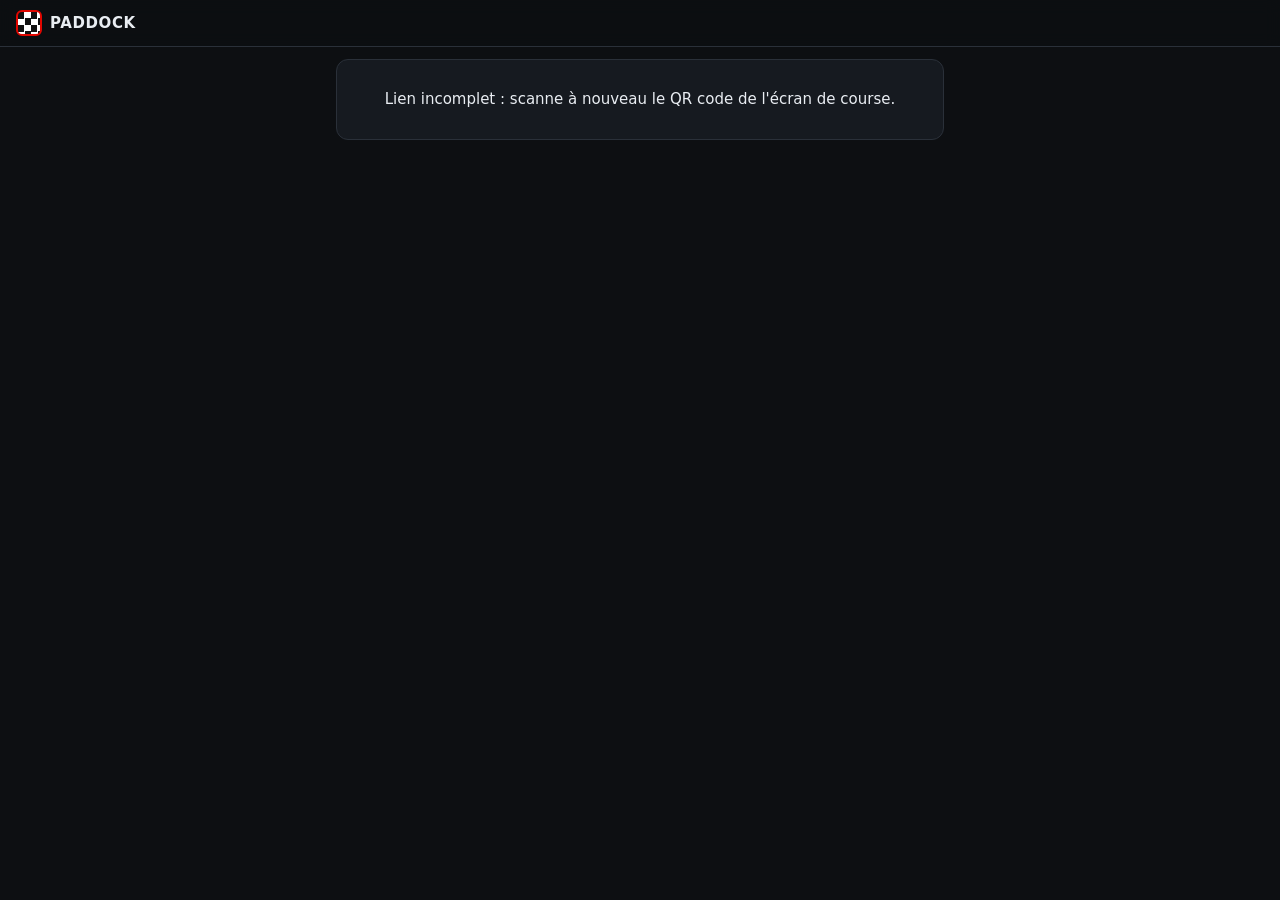
<file: pilote.html>
<!doctype html>
<html lang="fr">
<head>
  <meta charset="utf-8">
  <meta name="viewport" content="width=device-width, initial-scale=1, viewport-fit=cover">
  <meta name="theme-color" content="#0d0f12">
  <title>Paddock · Vue pilote</title>
  <link rel="icon" href="icon.svg" type="image/svg+xml">
  <link rel="stylesheet" href="css/app.css">
  <link rel="stylesheet" href="css/pilot.css">
</head>
<body>
  <div class="app">
    <header class="topbar">
      <div class="brand"><div class="brand-mark"></div>PADDOCK</div>
      <div class="spacer"></div>
      <span class="pv-status" id="pvStatus">Connexion…</span>
    </header>
    <main id="pv"></main>
  </div>
  <div id="modalRoot"></div>
  <script type="module" src="js/pilot.js"></script>
</body>
</html>
</file>
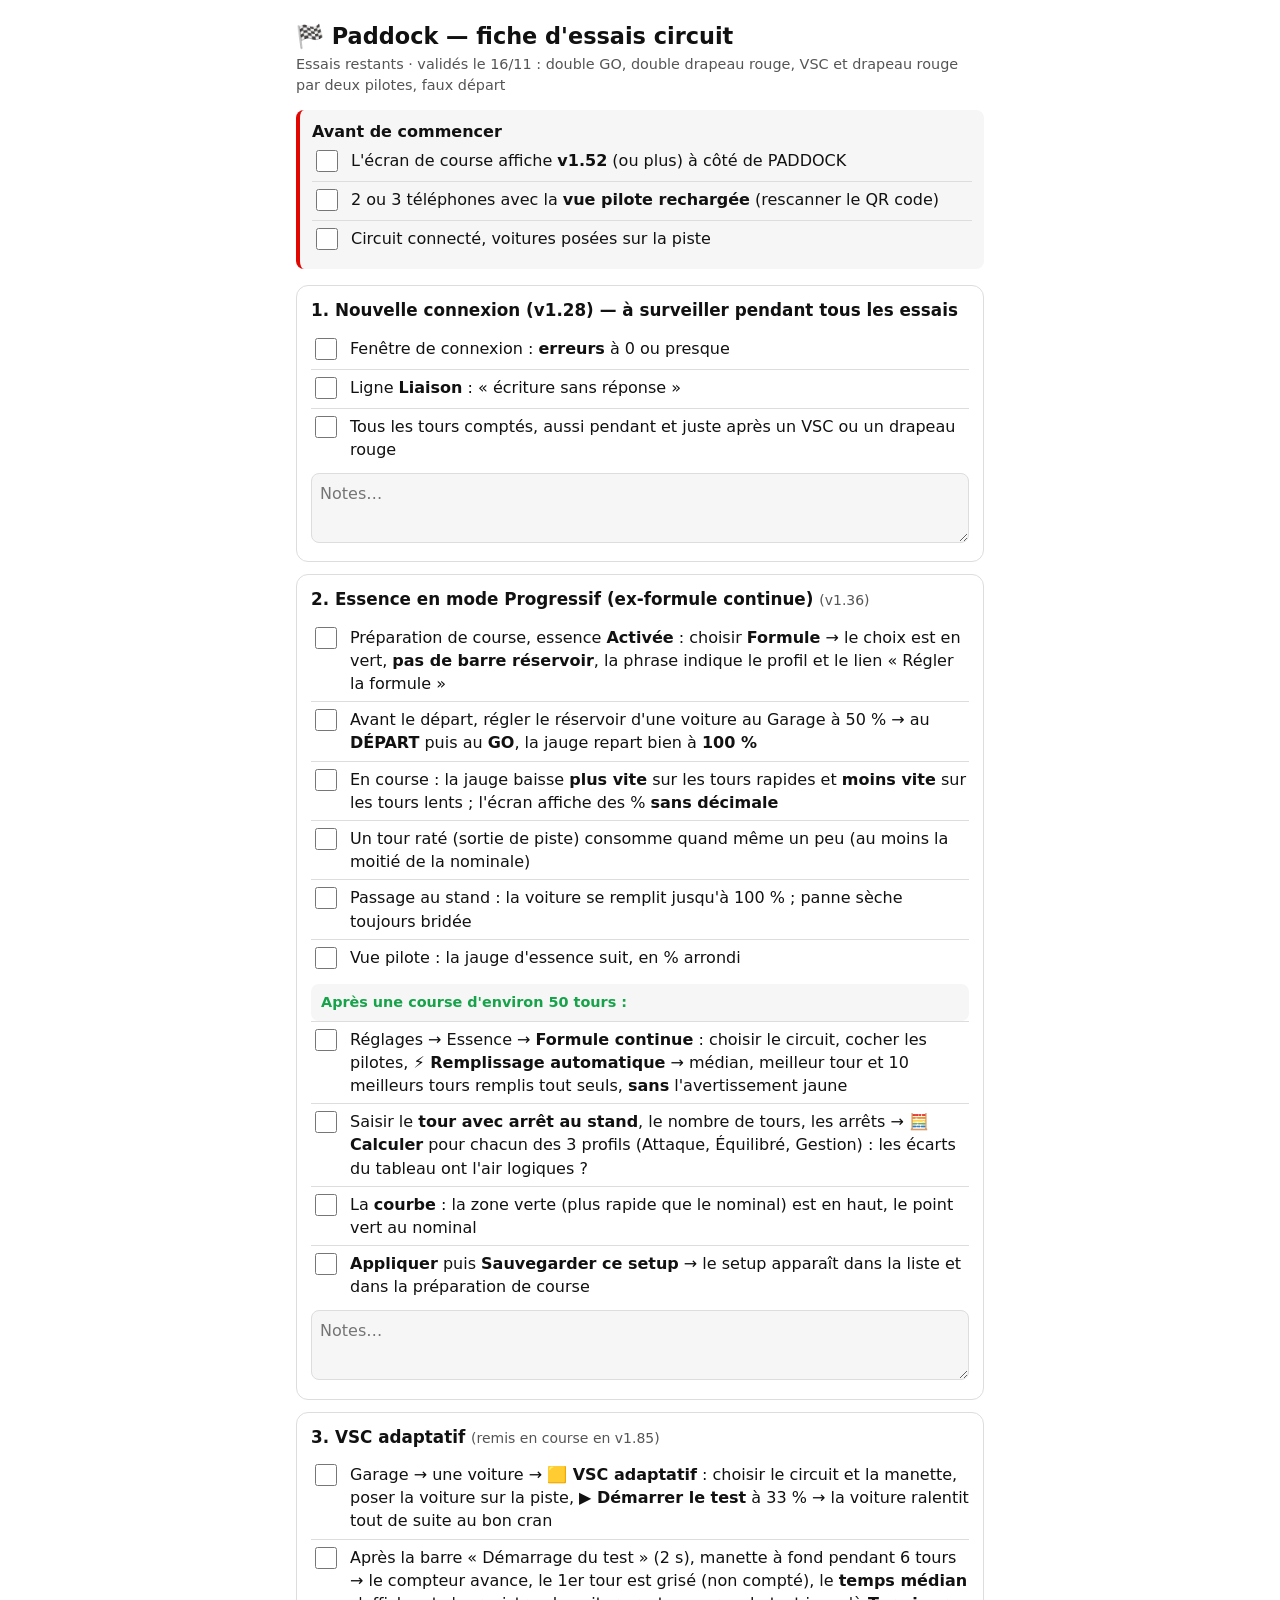
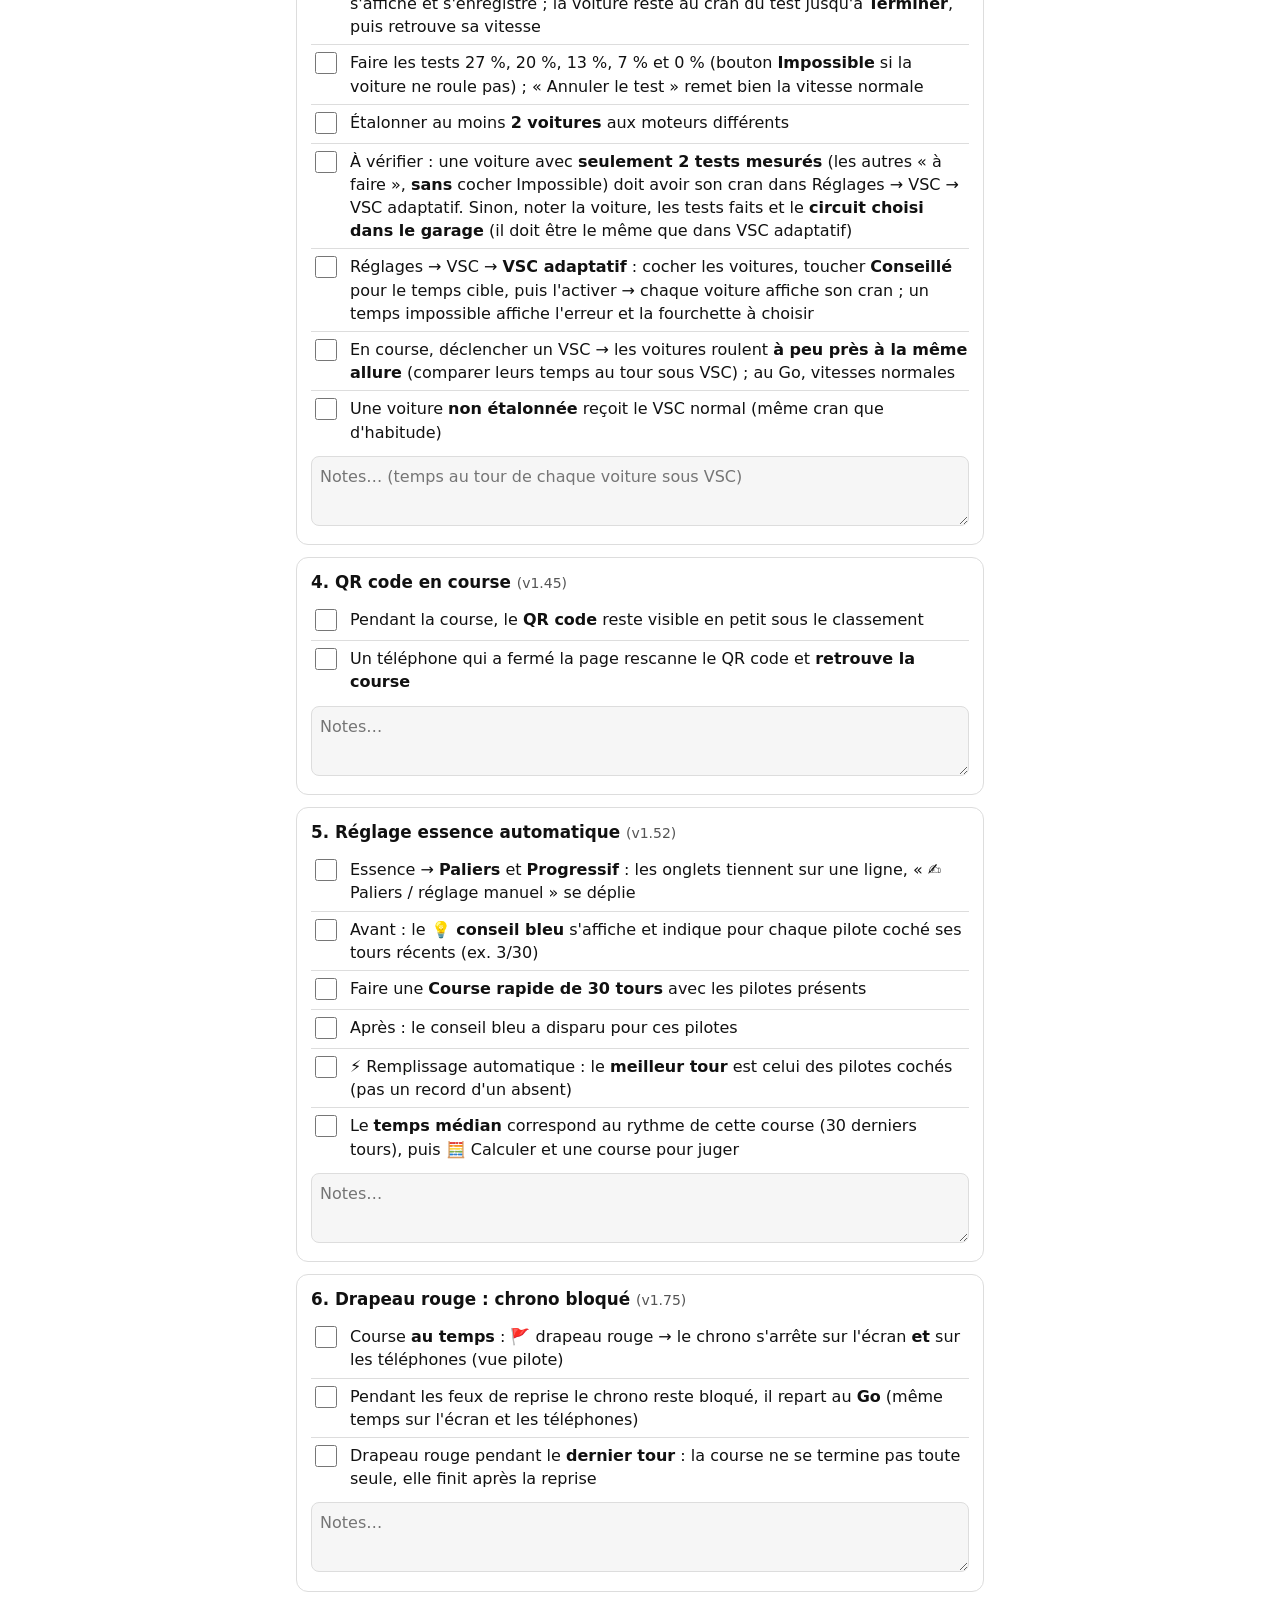
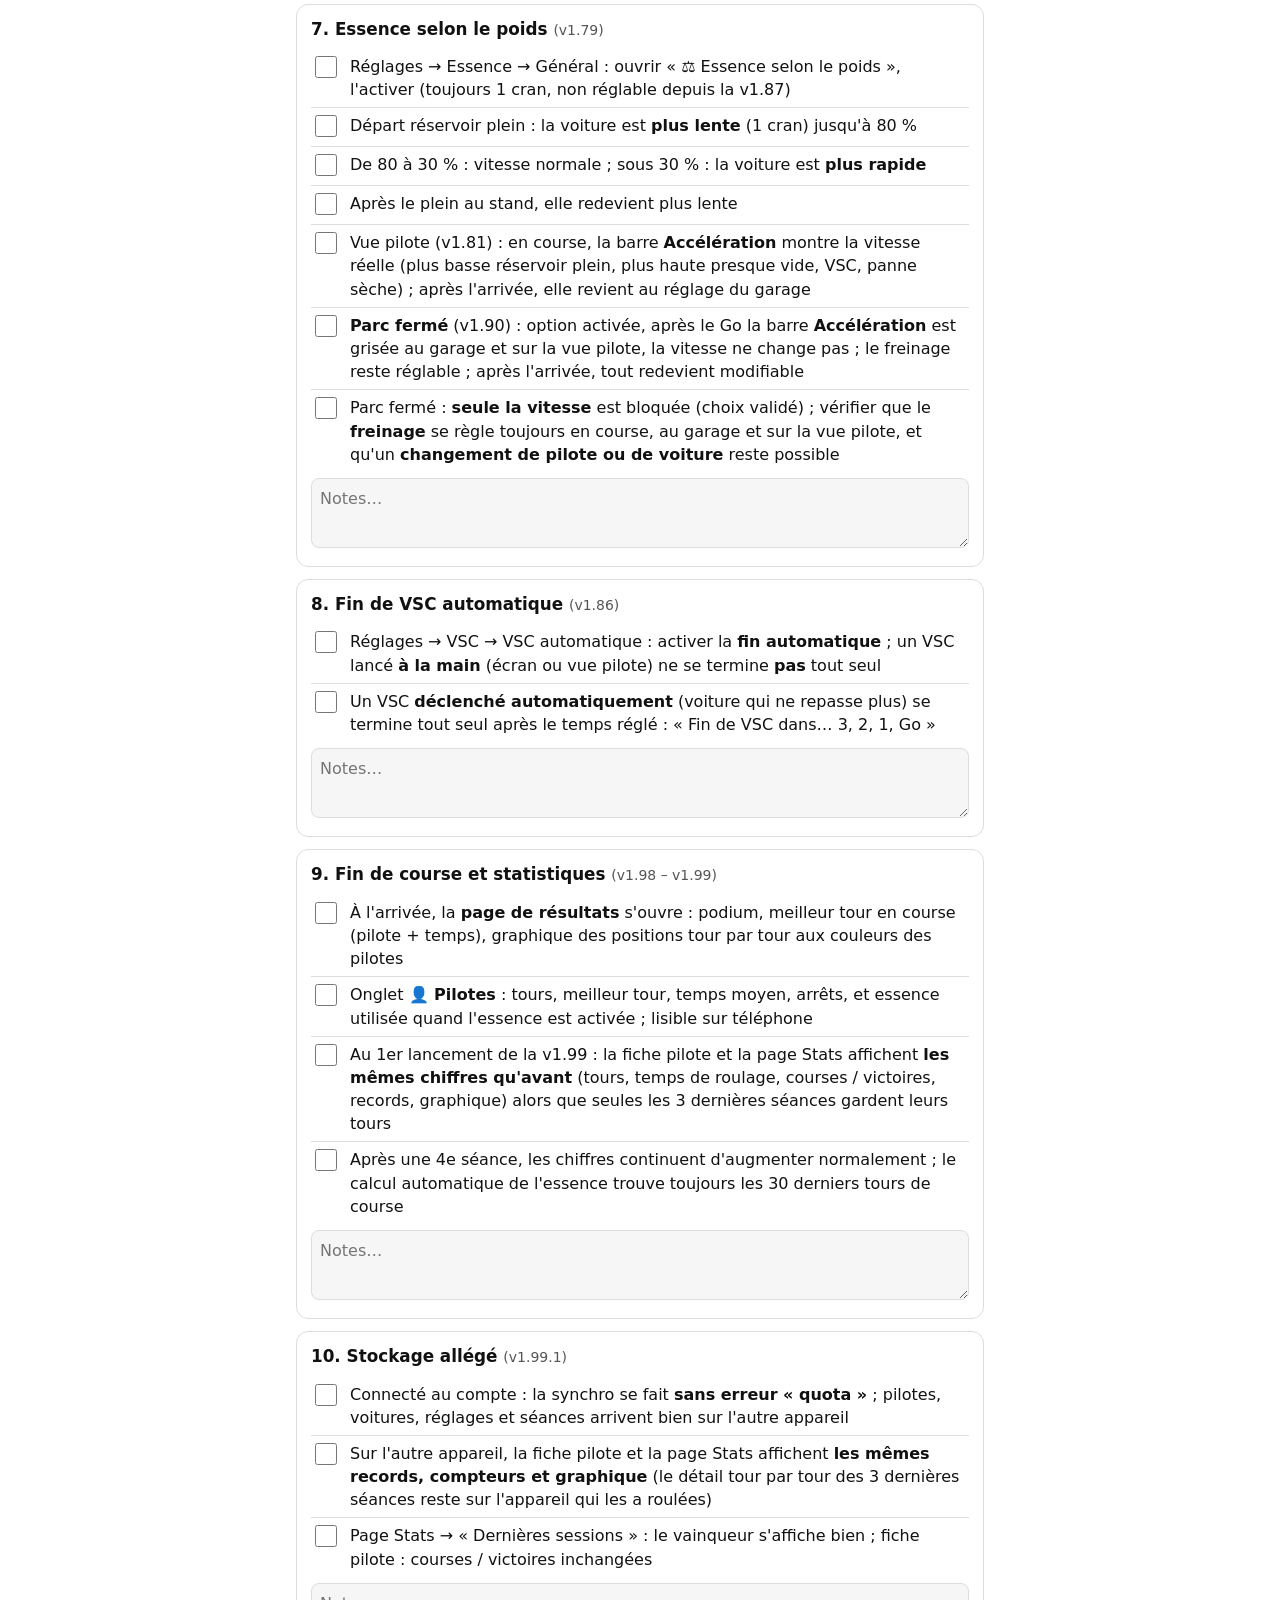
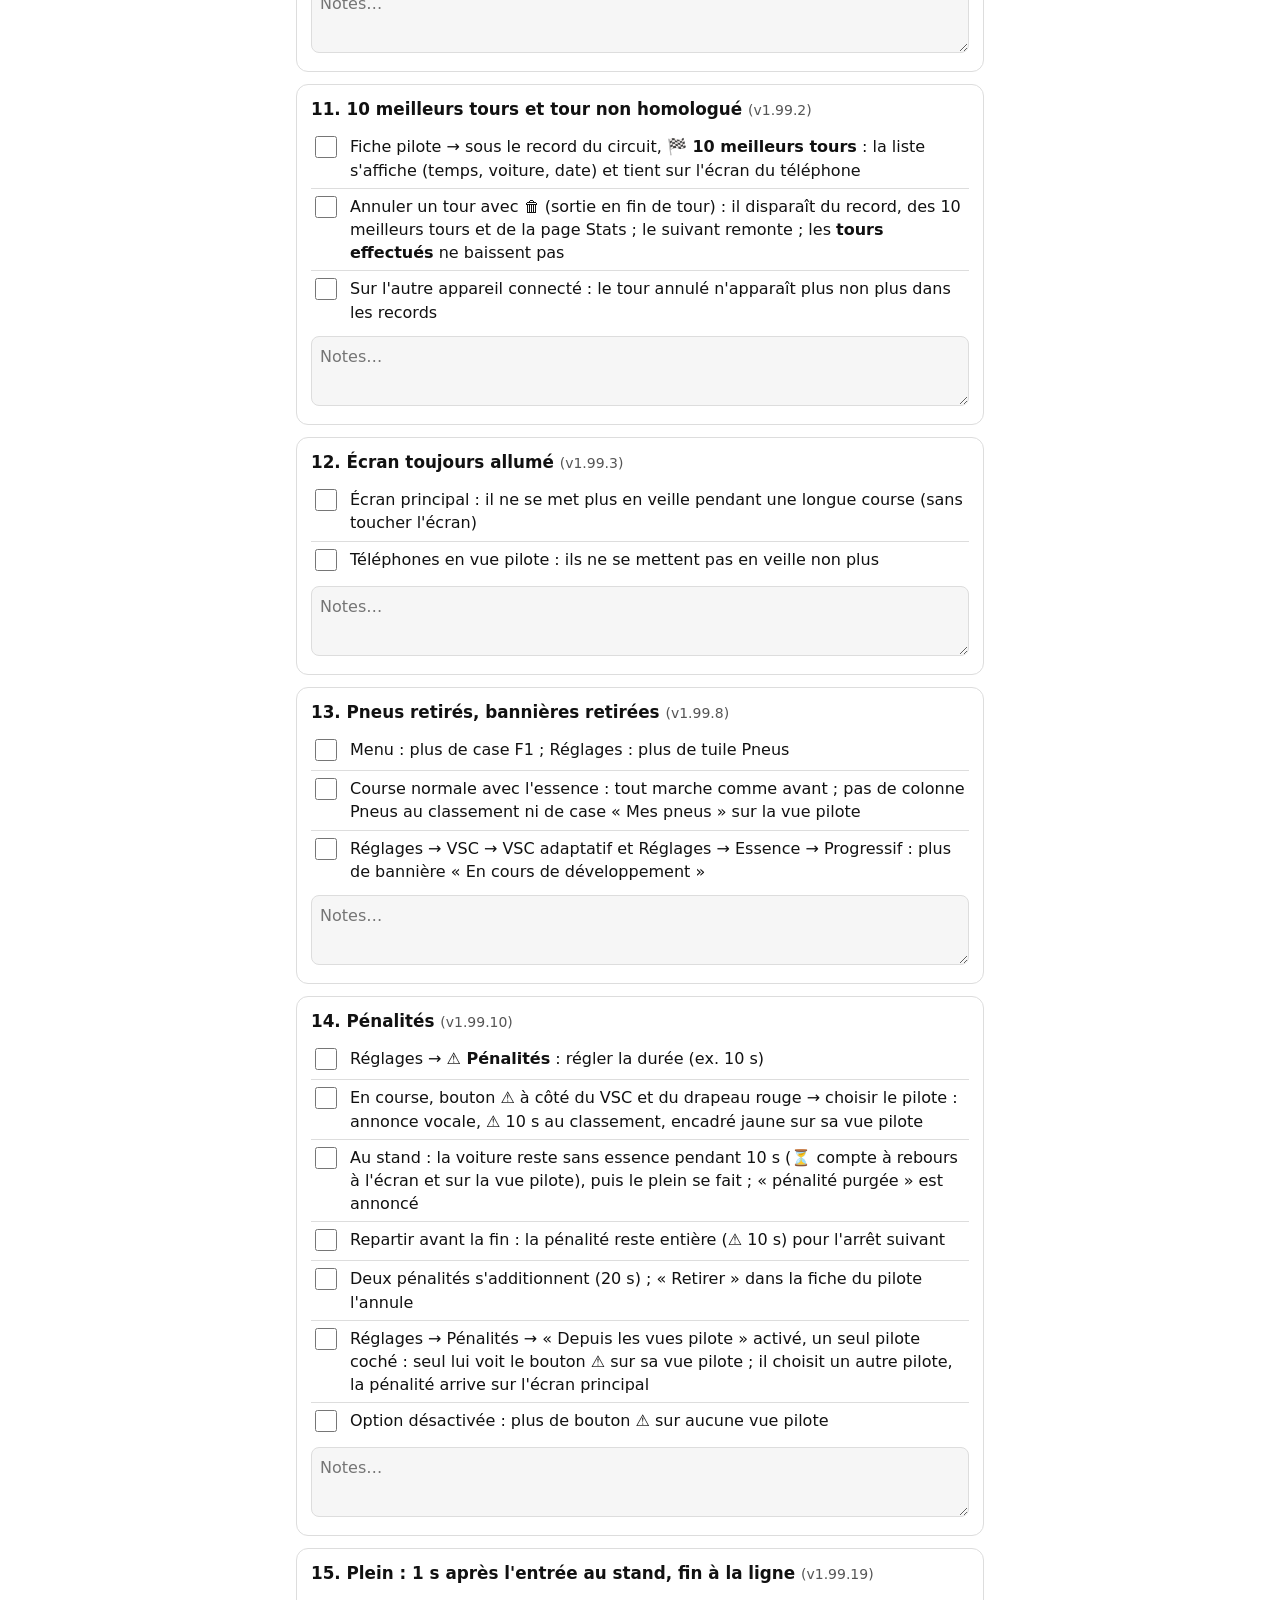
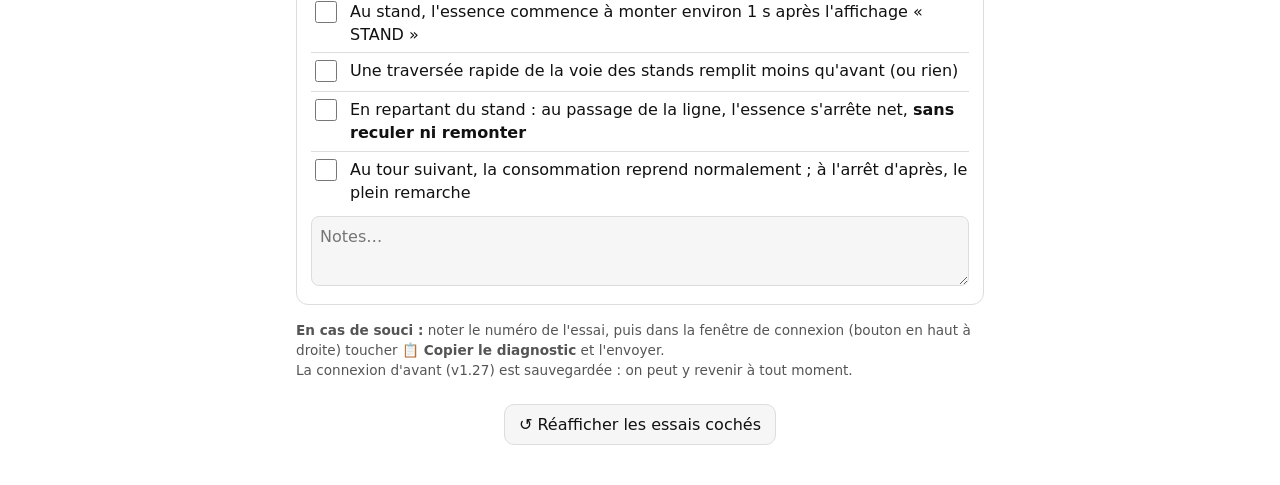
<file: rapports/fiche-essais-circuit.html>
<!doctype html>
<html lang="fr">
<head>
<meta charset="utf-8">
<meta name="viewport" content="width=device-width, initial-scale=1">
<title>Fiche d'essais circuit</title>
<style>
  :root { --bg: #ffffff; --text: #111; --muted: #555; --line: #ddd; --ok: #16a34a; --accent: #e10600; --box: #f6f6f6; }
  @media (prefers-color-scheme: dark) { :root { --bg: #0d1117; --text: #eee; --muted: #9aa4b2; --line: #2a3039; --box: #161b22; } }
  * { box-sizing: border-box; }
  body { margin: 0; background: var(--bg); color: var(--text); font: 16px/1.45 system-ui, -apple-system, "Segoe UI", Roboto, sans-serif; }
  main { max-width: 720px; margin: 0 auto; padding: 16px; }
  h1 { font-size: 1.4rem; margin: 4px 0 2px; }
  .sub { color: var(--muted); font-size: .9rem; margin-bottom: 14px; }
  .prep { background: var(--box); border-left: 4px solid var(--accent); padding: 10px 12px; border-radius: 8px; margin-bottom: 16px; }
  section { border: 1px solid var(--line); border-radius: 12px; padding: 12px 14px; margin-bottom: 12px; }
  h2 { font-size: 1.05rem; margin: 0 0 8px; }
  h2 small { color: var(--muted); font-weight: 500; }
  label { display: flex; gap: 10px; align-items: flex-start; padding: 6px 0; border-top: 1px solid var(--line); cursor: pointer; }
  label:first-of-type { border-top: 0; }
  input[type=checkbox] { width: 22px; height: 22px; flex: none; margin-top: 1px; accent-color: var(--ok); }
  .ok { color: var(--ok); font-weight: 700; }
  .warn { background: var(--box); border-radius: 8px; padding: 8px 10px; font-size: .9rem; margin-top: 6px; }
  textarea { width: 100%; min-height: 70px; margin-top: 6px; background: var(--box); color: var(--text); border: 1px solid var(--line); border-radius: 8px; padding: 8px; font: inherit; }
  footer { color: var(--muted); font-size: .85rem; margin: 16px 0 24px; }
  @media print { textarea { min-height: 50px; } section { break-inside: avoid; } }
</style>
</head>
<body>
<main>
  <h1>🏁 Paddock — fiche d'essais circuit</h1>
  <div class="sub">Essais restants · validés le 16/11 : double GO, double drapeau rouge, VSC et drapeau rouge par deux pilotes, faux départ</div>

  <div class="prep">
    <b>Avant de commencer</b>
    <label><input type="checkbox"><span>L'écran de course affiche <b>v1.52</b> (ou plus) à côté de PADDOCK</span></label>
    <label><input type="checkbox"><span>2 ou 3 téléphones avec la <b>vue pilote rechargée</b> (rescanner le QR code)</span></label>
    <label><input type="checkbox"><span>Circuit connecté, voitures posées sur la piste</span></label>
  </div>

  <section>
    <h2>1. Nouvelle connexion (v1.28) — à surveiller pendant tous les essais</h2>
    <label><input type="checkbox"><span>Fenêtre de connexion : <b>erreurs</b> à 0 ou presque</span></label>
    <label><input type="checkbox"><span>Ligne <b>Liaison</b> : « écriture sans réponse »</span></label>
    <label><input type="checkbox"><span>Tous les tours comptés, aussi pendant et juste après un VSC ou un drapeau rouge</span></label>
    <textarea placeholder="Notes…"></textarea>
  </section>

  <section>
    <h2>2. Essence en mode Progressif (ex-formule continue) <small>(v1.36)</small></h2>
    <label><input type="checkbox"><span>Préparation de course, essence <b>Activée</b> : choisir <b>Formule</b> → le choix est en vert, <b>pas de barre réservoir</b>, la phrase indique le profil et le lien « Régler la formule »</span></label>
    <label><input type="checkbox"><span>Avant le départ, régler le réservoir d'une voiture au Garage à 50 % → au <b>DÉPART</b> puis au <b>GO</b>, la jauge repart bien à <b>100 %</b></span></label>
    <label><input type="checkbox"><span>En course : la jauge baisse <b>plus vite</b> sur les tours rapides et <b>moins vite</b> sur les tours lents ; l'écran affiche des % <b>sans décimale</b></span></label>
    <label><input type="checkbox"><span>Un tour raté (sortie de piste) consomme quand même un peu (au moins la moitié de la nominale)</span></label>
    <label><input type="checkbox"><span>Passage au stand : la voiture se remplit jusqu'à 100 % ; panne sèche toujours bridée</span></label>
    <label><input type="checkbox"><span>Vue pilote : la jauge d'essence suit, en % arrondi</span></label>
    <div class="warn"><span class="ok">Après une course d'environ 50 tours :</span></div>
    <label><input type="checkbox"><span>Réglages → Essence → <b>Formule continue</b> : choisir le circuit, cocher les pilotes, <b>⚡ Remplissage automatique</b> → médian, meilleur tour et 10 meilleurs tours remplis tout seuls, <b>sans</b> l'avertissement jaune</span></label>
    <label><input type="checkbox"><span>Saisir le <b>tour avec arrêt au stand</b>, le nombre de tours, les arrêts → <b>🧮 Calculer</b> pour chacun des 3 profils (Attaque, Équilibré, Gestion) : les écarts du tableau ont l'air logiques ?</span></label>
    <label><input type="checkbox"><span>La <b>courbe</b> : la zone verte (plus rapide que le nominal) est en haut, le point vert au nominal</span></label>
    <label><input type="checkbox"><span><b>Appliquer</b> puis <b>Sauvegarder ce setup</b> → le setup apparaît dans la liste et dans la préparation de course</span></label>
    <textarea placeholder="Notes…"></textarea>
  </section>

  <section>
    <h2>3. VSC adaptatif <small>(remis en course en v1.85)</small></h2>
    <label><input type="checkbox"><span>Garage → une voiture → <b>🟨 VSC adaptatif</b> : choisir le circuit et la manette, poser la voiture sur la piste, <b>▶ Démarrer le test</b> à 33 % → la voiture ralentit tout de suite au bon cran</span></label>
    <label><input type="checkbox"><span>Après la barre « Démarrage du test » (2 s), manette à fond pendant 6 tours → le compteur avance, le 1er tour est grisé (non compté), le <b>temps médian</b> s'affiche et s'enregistre ; la voiture reste au cran du test jusqu'à <b>Terminer</b>, puis retrouve sa vitesse</span></label>
    <label><input type="checkbox"><span>Faire les tests 27 %, 20 %, 13 %, 7 % et 0 % (bouton <b>Impossible</b> si la voiture ne roule pas) ; « Annuler le test » remet bien la vitesse normale</span></label>
    <label><input type="checkbox"><span>Étalonner au moins <b>2 voitures</b> aux moteurs différents</span></label>
    <label><input type="checkbox"><span>À vérifier : une voiture avec <b>seulement 2 tests mesurés</b> (les autres « à faire », <b>sans</b> cocher Impossible) doit avoir son cran dans Réglages → VSC → VSC adaptatif. Sinon, noter la voiture, les tests faits et le <b>circuit choisi dans le garage</b> (il doit être le même que dans VSC adaptatif)</span></label>
    <label><input type="checkbox"><span>Réglages → VSC → <b>VSC adaptatif</b> : cocher les voitures, toucher <b>Conseillé</b> pour le temps cible, puis l'activer → chaque voiture affiche son cran ; un temps impossible affiche l'erreur et la fourchette à choisir</span></label>
    <label><input type="checkbox"><span>En course, déclencher un VSC → les voitures roulent <b>à peu près à la même allure</b> (comparer leurs temps au tour sous VSC) ; au Go, vitesses normales</span></label>
    <label><input type="checkbox"><span>Une voiture <b>non étalonnée</b> reçoit le VSC normal (même cran que d'habitude)</span></label>
    <textarea placeholder="Notes… (temps au tour de chaque voiture sous VSC)"></textarea>
  </section>

  <section>
    <h2>4. QR code en course <small>(v1.45)</small></h2>
    <label><input type="checkbox"><span>Pendant la course, le <b>QR code</b> reste visible en petit sous le classement</span></label>
    <label><input type="checkbox"><span>Un téléphone qui a fermé la page rescanne le QR code et <b>retrouve la course</b></span></label>
    <textarea placeholder="Notes…"></textarea>
  </section>

  <section>
    <h2>5. Réglage essence automatique <small>(v1.52)</small></h2>
    <label><input type="checkbox"><span>Essence → <b>Paliers</b> et <b>Progressif</b> : les onglets tiennent sur une ligne, « ✍️ Paliers / réglage manuel » se déplie</span></label>
    <label><input type="checkbox"><span>Avant : le <b>💡 conseil bleu</b> s'affiche et indique pour chaque pilote coché ses tours récents (ex. 3/30)</span></label>
    <label><input type="checkbox"><span>Faire une <b>Course rapide de 30 tours</b> avec les pilotes présents</span></label>
    <label><input type="checkbox"><span>Après : le conseil bleu a disparu pour ces pilotes</span></label>
    <label><input type="checkbox"><span>⚡ Remplissage automatique : le <b>meilleur tour</b> est celui des pilotes cochés (pas un record d'un absent)</span></label>
    <label><input type="checkbox"><span>Le <b>temps médian</b> correspond au rythme de cette course (30 derniers tours), puis 🧮 Calculer et une course pour juger</span></label>
    <textarea placeholder="Notes…"></textarea>
  </section>

  <section>
    <h2>6. Drapeau rouge : chrono bloqué <small>(v1.75)</small></h2>
    <label><input type="checkbox"><span>Course <b>au temps</b> : 🚩 drapeau rouge → le chrono s'arrête sur l'écran <b>et</b> sur les téléphones (vue pilote)</span></label>
    <label><input type="checkbox"><span>Pendant les feux de reprise le chrono reste bloqué, il repart au <b>Go</b> (même temps sur l'écran et les téléphones)</span></label>
    <label><input type="checkbox"><span>Drapeau rouge pendant le <b>dernier tour</b> : la course ne se termine pas toute seule, elle finit après la reprise</span></label>
    <textarea placeholder="Notes…"></textarea>
  </section>

  <section>
    <h2>7. Essence selon le poids <small>(v1.79)</small></h2>
    <label><input type="checkbox"><span>Réglages → Essence → Général : ouvrir « ⚖️ Essence selon le poids », l'activer (toujours 1 cran, non réglable depuis la v1.87)</span></label>
    <label><input type="checkbox"><span>Départ réservoir plein : la voiture est <b>plus lente</b> (1 cran) jusqu'à 80 %</span></label>
    <label><input type="checkbox"><span>De 80 à 30 % : vitesse normale ; sous 30 % : la voiture est <b>plus rapide</b></span></label>
    <label><input type="checkbox"><span>Après le plein au stand, elle redevient plus lente</span></label>
    <label><input type="checkbox"><span>Vue pilote (v1.81) : en course, la barre <b>Accélération</b> montre la vitesse réelle (plus basse réservoir plein, plus haute presque vide, VSC, panne sèche) ; après l'arrivée, elle revient au réglage du garage</span></label>
    <label><input type="checkbox"><span><b>Parc fermé</b> (v1.90) : option activée, après le Go la barre <b>Accélération</b> est grisée au garage et sur la vue pilote, la vitesse ne change pas ; le freinage reste réglable ; après l'arrivée, tout redevient modifiable</span></label>
    <label><input type="checkbox"><span>Parc fermé : <b>seule la vitesse</b> est bloquée (choix validé) ; vérifier que le <b>freinage</b> se règle toujours en course, au garage et sur la vue pilote, et qu'un <b>changement de pilote ou de voiture</b> reste possible</span></label>
    <textarea placeholder="Notes…"></textarea>
  </section>

  <section>
    <h2>8. Fin de VSC automatique <small>(v1.86)</small></h2>
    <label><input type="checkbox"><span>Réglages → VSC → VSC automatique : activer la <b>fin automatique</b> ; un VSC lancé <b>à la main</b> (écran ou vue pilote) ne se termine <b>pas</b> tout seul</span></label>
    <label><input type="checkbox"><span>Un VSC <b>déclenché automatiquement</b> (voiture qui ne repasse plus) se termine tout seul après le temps réglé : « Fin de VSC dans… 3, 2, 1, Go »</span></label>
    <textarea placeholder="Notes…"></textarea>
  </section>

  <section>
    <h2>9. Fin de course et statistiques <small>(v1.98 – v1.99)</small></h2>
    <label><input type="checkbox"><span>À l'arrivée, la <b>page de résultats</b> s'ouvre : podium, meilleur tour en course (pilote + temps), graphique des positions tour par tour aux couleurs des pilotes</span></label>
    <label><input type="checkbox"><span>Onglet <b>👤 Pilotes</b> : tours, meilleur tour, temps moyen, arrêts, et essence utilisée quand l'essence est activée ; lisible sur téléphone</span></label>
    <label><input type="checkbox"><span>Au 1er lancement de la v1.99 : la fiche pilote et la page Stats affichent <b>les mêmes chiffres qu'avant</b> (tours, temps de roulage, courses / victoires, records, graphique) alors que seules les 3 dernières séances gardent leurs tours</span></label>
    <label><input type="checkbox"><span>Après une 4e séance, les chiffres continuent d'augmenter normalement ; le calcul automatique de l'essence trouve toujours les 30 derniers tours de course</span></label>
    <textarea placeholder="Notes…"></textarea>
  </section>

  <section>
    <h2>10. Stockage allégé <small>(v1.99.1)</small></h2>
    <label><input type="checkbox"><span>Connecté au compte : la synchro se fait <b>sans erreur « quota »</b> ; pilotes, voitures, réglages et séances arrivent bien sur l'autre appareil</span></label>
    <label><input type="checkbox"><span>Sur l'autre appareil, la fiche pilote et la page Stats affichent <b>les mêmes records, compteurs et graphique</b> (le détail tour par tour des 3 dernières séances reste sur l'appareil qui les a roulées)</span></label>
    <label><input type="checkbox"><span>Page Stats → « Dernières sessions » : le vainqueur s'affiche bien ; fiche pilote : courses / victoires inchangées</span></label>
    <textarea placeholder="Notes…"></textarea>
  </section>

  <section>
    <h2>11. 10 meilleurs tours et tour non homologué <small>(v1.99.2)</small></h2>
    <label><input type="checkbox"><span>Fiche pilote → sous le record du circuit, <b>🏁 10 meilleurs tours</b> : la liste s'affiche (temps, voiture, date) et tient sur l'écran du téléphone</span></label>
    <label><input type="checkbox"><span>Annuler un tour avec 🗑 (sortie en fin de tour) : il disparaît du record, des 10 meilleurs tours et de la page Stats ; le suivant remonte ; les <b>tours effectués</b> ne baissent pas</span></label>
    <label><input type="checkbox"><span>Sur l'autre appareil connecté : le tour annulé n'apparaît plus non plus dans les records</span></label>
    <textarea placeholder="Notes…"></textarea>
  </section>

  <section>
    <h2>12. Écran toujours allumé <small>(v1.99.3)</small></h2>
    <label><input type="checkbox"><span>Écran principal : il ne se met plus en veille pendant une longue course (sans toucher l'écran)</span></label>
    <label><input type="checkbox"><span>Téléphones en vue pilote : ils ne se mettent pas en veille non plus</span></label>
    <textarea placeholder="Notes…"></textarea>
  </section>

  <section>
    <h2>13. Pneus retirés, bannières retirées <small>(v1.99.8)</small></h2>
    <label><input type="checkbox"><span>Menu : plus de case F1 ; Réglages : plus de tuile Pneus</span></label>
    <label><input type="checkbox"><span>Course normale avec l'essence : tout marche comme avant ; pas de colonne Pneus au classement ni de case « Mes pneus » sur la vue pilote</span></label>
    <label><input type="checkbox"><span>Réglages → VSC → VSC adaptatif et Réglages → Essence → Progressif : plus de bannière « En cours de développement »</span></label>
    <textarea placeholder="Notes…"></textarea>
  </section>

  <section>
    <h2>14. Pénalités <small>(v1.99.10)</small></h2>
    <label><input type="checkbox"><span>Réglages → <b>⚠️ Pénalités</b> : régler la durée (ex. 10 s)</span></label>
    <label><input type="checkbox"><span>En course, bouton <b>⚠️</b> à côté du VSC et du drapeau rouge → choisir le pilote : annonce vocale, ⚠️ 10 s au classement, encadré jaune sur sa vue pilote</span></label>
    <label><input type="checkbox"><span>Au stand : la voiture reste sans essence pendant 10 s (⏳ compte à rebours à l'écran et sur la vue pilote), puis le plein se fait ; « pénalité purgée » est annoncé</span></label>
    <label><input type="checkbox"><span>Repartir avant la fin : la pénalité reste entière (⚠️ 10 s) pour l'arrêt suivant</span></label>
    <label><input type="checkbox"><span>Deux pénalités s'additionnent (20 s) ; « Retirer » dans la fiche du pilote l'annule</span></label>
    <label><input type="checkbox"><span>Réglages → Pénalités → « Depuis les vues pilote » activé, un seul pilote coché : seul lui voit le bouton ⚠️ sur sa vue pilote ; il choisit un autre pilote, la pénalité arrive sur l'écran principal</span></label>
    <label><input type="checkbox"><span>Option désactivée : plus de bouton ⚠️ sur aucune vue pilote</span></label>
    <textarea placeholder="Notes…"></textarea>
  </section>

  <section>
    <h2>15. Plein : 1 s après l'entrée au stand, fin à la ligne <small>(v1.99.19)</small></h2>
    <label><input type="checkbox"><span>Au stand, l'essence commence à monter environ 1 s après l'affichage « STAND »</span></label>
    <label><input type="checkbox"><span>Une traversée rapide de la voie des stands remplit moins qu'avant (ou rien)</span></label>
    <label><input type="checkbox"><span>En repartant du stand : au passage de la ligne, l'essence s'arrête net, <b>sans reculer ni remonter</b></span></label>
    <label><input type="checkbox"><span>Au tour suivant, la consommation reprend normalement ; à l'arrêt d'après, le plein remarche</span></label>
    <textarea placeholder="Notes…"></textarea>
  </section>

  <footer>
    <b>En cas de souci :</b> noter le numéro de l'essai, puis dans la fenêtre de connexion (bouton en haut à droite) toucher <b>📋 Copier le diagnostic</b> et l'envoyer.<br>
    La connexion d'avant (v1.27) est sauvegardée : on peut y revenir à tout moment.
  </footer>
  <p style="text-align:center;margin:0 0 24px"><button id="resetDone" style="font:inherit;padding:8px 14px;border-radius:10px;border:1px solid var(--line);background:var(--box);color:var(--text)">↺ Réafficher les essais cochés</button></p>
</main>
<script>
// Une case cochée fait disparaître sa ligne (et l'essai entier quand toutes ses cases sont cochées).
// Gardé sur ce téléphone : en rouvrant la fiche, on ne voit plus que ce qui reste à faire.
(() => {
  const KEY = 'paddock.fiche.faits';
  let done = [];
  try { done = JSON.parse(localStorage.getItem(KEY) || '[]'); } catch (e) { done = []; }
  const save = () => { try { localStorage.setItem(KEY, JSON.stringify(done)); } catch (e) { /* stockage indisponible */ } };
  const boxes = [...document.querySelectorAll('label input[type=checkbox]')];
  const keyOf = (cb) => cb.closest('label').innerText.trim().slice(0, 80);
  const apply = () => {
    boxes.forEach((cb) => { const hide = done.includes(keyOf(cb)); cb.checked = hide; cb.closest('label').style.display = hide ? 'none' : ''; });
    document.querySelectorAll('section, .prep').forEach((s) => {
      const ls = [...s.querySelectorAll('label')];
      if (ls.length) s.style.display = ls.every((l) => l.style.display === 'none') ? 'none' : '';
    });
  };
  boxes.forEach((cb) => cb.addEventListener('change', () => {
    const k = keyOf(cb);
    if (cb.checked && !done.includes(k)) done.push(k);
    if (!cb.checked) done = done.filter((x) => x !== k);
    save();
    setTimeout(apply, 250); // petit délai pour voir la case se cocher
  }));
  document.getElementById('resetDone').onclick = () => { done = []; save(); apply(); };
  apply();
})();
</script>
</body>
</html>
</file>
<file: css/app.css>
:root {
  --bg: #0d0f12;
  --panel: #161a20;
  --panel-2: #1d222a;
  --line: #2a3039;
  --text: #e9edf2;
  --muted: #8b95a3;
  --accent: #e10600;
  --accent-2: #ff3b30;
  --green: #22c55e;
  --purple: #b14cf0;
  --yellow: #facc15;
  --blue: #3b82f6;
  --radius: 12px;
  --font: system-ui, -apple-system, "Segoe UI", Roboto, sans-serif;
  --mono: ui-monospace, "SF Mono", "Cascadia Mono", Consolas, monospace;
  color-scheme: dark;
}

* { box-sizing: border-box; }
html, body { margin: 0; height: 100%; }
body {
  background: var(--bg);
  color: var(--text);
  font-family: var(--font);
  font-size: 15px;
  -webkit-tap-highlight-color: transparent;
}
button, input, select { font: inherit; color: inherit; }
h1, h2, h3 { margin: 0; font-weight: 700; }
h2 { font-size: 1.15rem; margin-bottom: 12px; }
h3 { font-size: 0.95rem; color: var(--muted); text-transform: uppercase; letter-spacing: .06em; margin: 18px 0 8px; }
.num { font-variant-numeric: tabular-nums; font-family: var(--mono); }
.muted { color: var(--muted); }
.hidden { display: none !important; }

/* ---------- Mise en page ---------- */
.app { display: flex; flex-direction: column; min-height: 100%; }
.topbar {
  position: sticky; top: 0; z-index: 20;
  display: flex; align-items: center; gap: 12px;
  padding: 10px 16px;
  background: rgba(13, 15, 18, .92);
  backdrop-filter: blur(8px);
  border-bottom: 1px solid var(--line);
}
.brand { display: flex; align-items: center; gap: 8px; font-weight: 800; letter-spacing: .04em; }
.brand-ver { font-size: .7rem; font-weight: 700; color: var(--muted); letter-spacing: 0; align-self: flex-end; margin-bottom: 2px; }
.brand-mark {
  width: 26px; height: 26px; border-radius: 6px;
  background: repeating-conic-gradient(#fff 0 25%, #111 0 50%) 0 0 / 13px 13px;
  border: 2px solid var(--accent);
}
.spacer { flex: 1; }
.conn {
  display: flex; align-items: center; gap: 8px;
  padding: 6px 12px; border-radius: 999px;
  background: var(--panel-2); border: 1px solid var(--line);
  cursor: pointer; font-size: .9rem;
}
.dot { width: 9px; height: 9px; border-radius: 50%; background: #666; }
.dot.on { background: var(--green); box-shadow: 0 0 8px var(--green); }
.dot.warn { background: var(--yellow); }
.weather-chip { font-size: .9rem; color: var(--muted); white-space: nowrap; }

nav.tabs {
  display: flex; gap: 4px; padding: 8px 16px;
  border-bottom: 1px solid var(--line);
  overflow-x: auto; scrollbar-width: none;
}
nav.tabs button {
  background: none; border: 0; padding: 8px 14px; border-radius: 8px;
  color: var(--muted); cursor: pointer; white-space: nowrap; font-weight: 600;
}
nav.tabs button.active { background: var(--panel-2); color: var(--text); }
nav.tabs button i { font-style: normal; margin-right: 6px; }
@media (max-width: 720px) { nav.tabs button i { margin-right: 0; } }

main { flex: 1; padding: 16px; max-width: 1280px; width: 100%; margin: 0 auto; }

@media (max-width: 720px) {
  nav.tabs {
    position: fixed; bottom: 0; left: 0; right: 0; z-index: 30;
    background: var(--panel); border-top: 1px solid var(--line); border-bottom: 0;
    justify-content: space-around; padding: 6px 4px calc(6px + env(safe-area-inset-bottom));
  }
  nav.tabs button { padding: 6px 0; font-size: .6rem; flex: 1; min-width: 0; display: flex; justify-content: center; gap: 2px; }
  nav.tabs button i { font-size: 1.15rem; }
  main { padding: 12px 12px 90px; }
  .weather-chip { display: none; }
}

/* ---------- Composants ---------- */
.panel {
  background: var(--panel); border: 1px solid var(--line);
  border-radius: var(--radius); padding: 16px;
}
.grid { display: grid; gap: 16px; }
.grid-2 { grid-template-columns: repeat(auto-fit, minmax(300px, 1fr)); }
.row { display: flex; gap: 10px; align-items: center; flex-wrap: wrap; }

.btn {
  display: inline-flex; align-items: center; justify-content: center; gap: 8px;
  padding: 10px 16px; border-radius: 10px; border: 1px solid var(--line);
  background: var(--panel-2); cursor: pointer; font-weight: 600;
  min-height: 42px; transition: filter .15s, transform .05s;
}
.btn:hover { filter: brightness(1.2); }
.btn:active { transform: scale(.98); }
.btn:disabled { opacity: .4; cursor: not-allowed; }
.btn.primary { background: var(--accent); border-color: var(--accent); color: #fff; }
.btn.go { background: var(--green); border-color: var(--green); color: #04130a; }
.btn.yellow { background: var(--yellow); border-color: var(--yellow); color: #1a1500; }
.btn.ghost { background: transparent; }
.btn.small { min-height: 32px; padding: 4px 10px; font-size: .85rem; }
.btn.big { min-height: 56px; font-size: 1.1rem; padding: 12px 24px; }

.field { display: flex; flex-direction: column; gap: 6px; font-size: .85rem; color: var(--muted); }
input[type=text], input[type=number], select {
  background: var(--bg); border: 1px solid var(--line); border-radius: 8px;
  padding: 9px 10px; color: var(--text); min-height: 40px;
}
input[type=color] { width: 40px; height: 40px; border: 0; background: none; padding: 0; cursor: pointer; }
input[type=range] { accent-color: var(--accent); width: 100%; }
input[type=checkbox] { accent-color: var(--accent); width: 18px; height: 18px; }

.seg { display: inline-flex; background: var(--bg); border: 1px solid var(--line); border-radius: 10px; padding: 3px; flex-wrap: wrap; }
.seg button { border: 0; background: none; padding: 8px 14px; border-radius: 8px; cursor: pointer; color: var(--muted); font-weight: 600; }
.seg button.on { background: var(--panel-2); color: var(--text); }
#fMode button.on, #qFuelMode button.on, #qVscMode button.on, .cv-profile button.on { background: var(--green); color: #04130a; }
.cv-profile { margin: 6px 0 4px; display: flex; flex-wrap: nowrap; width: 100%; }
.cv-profile button { flex: 1; min-width: 0; padding-left: 6px; padding-right: 6px; white-space: nowrap; }
.cv-chart { width: 100%; height: auto; margin-top: 12px; background: var(--panel-2); border-radius: 10px; }
.cv-chart text { font-size: 11px; fill: var(--muted); }
.cv-chart .cv-good { fill: rgba(34,197,94,.08); }
.cv-chart .cv-zero { stroke: var(--muted); stroke-dasharray: 4 4; }
.cv-chart .cv-line { fill: none; stroke: var(--blue); stroke-width: 2.5; }
.cv-chart .cv-nom { fill: var(--green); }
.cv-chart .cv-lbl { fill: var(--green); }
.cv-mix { font-size: .88rem; margin: 10px 0; }
.q-fuel-mode { display: grid; gap: 6px; justify-items: start; margin: 12px 0 4px; }

.badge { display: inline-block; padding: 2px 8px; border-radius: 6px; font-size: .75rem; font-weight: 700; background: var(--panel-2); }
.badge.pit { background: var(--blue); color: #fff; }
.badge.pen { background: var(--yellow); color: #111; margin-left: 4px; }
.badge.pen.serving { background: var(--accent); color: #fff; }
.pen-btn { background: var(--yellow); color: #111; border-color: var(--yellow); font-size: 1.3rem; }
.pen-btn.on { box-shadow: 0 0 0 3px rgba(250, 204, 21, .45); }
/* Fiche pilote de l'écran de course : pénalité */
.pen-box { display: flex; align-items: center; gap: 10px; flex-wrap: wrap; padding: 10px 12px; margin: 6px 0 4px; border-radius: 10px; background: var(--panel-2); border: 1px solid var(--line); }
.badge.fin { background: #fff; color: #000; }

.empty { text-align: center; padding: 40px 16px; color: var(--muted); }

/* ---------- Écran de course ---------- */
.race-head {
  display: flex; align-items: center; gap: 16px; flex-wrap: wrap;
  margin-bottom: 12px;
}
.race-title { font-size: 1.3rem; font-weight: 800; }
.race-state { font-size: .8rem; font-weight: 700; padding: 3px 10px; border-radius: 6px; background: var(--panel-2); text-transform: uppercase; letter-spacing: .05em; }
.race-state.running { background: var(--green); color: #04130a; }
.race-state.finishing { background: #fff; color: #000; }
.race-state.armed { background: var(--accent); color: #fff; }
.clock { font-size: 2rem; font-weight: 800; }
.lapcount { font-size: 1.1rem; color: var(--muted); }

.flagbar { height: 6px; border-radius: 3px; background: var(--green); margin-bottom: 12px; transition: background .3s; }
.flagbar.yellow { background: var(--yellow); animation: blink 1s infinite; }
.flagbar.chequered { background: repeating-linear-gradient(90deg, #fff 0 12px, #000 12px 24px); }
.flagbar.idle { background: var(--line); }
@keyframes blink { 50% { opacity: .35; } }

.lights { display: flex; gap: 10px; justify-content: center; padding: 14px; }
.light {
  width: 44px; height: 44px; border-radius: 50%;
  background: #2a0000; border: 3px solid #111; box-shadow: inset 0 0 8px #000;
}
.light.on { background: radial-gradient(circle at 35% 35%, #ff8a80, var(--accent) 60%); box-shadow: 0 0 22px var(--accent); }
.lights.ready .light { animation: blink .8s infinite; }

.board { width: 100%; border-collapse: collapse; }
.board th { text-align: left; font-size: .75rem; text-transform: uppercase; letter-spacing: .06em; color: var(--muted); padding: 6px 8px; font-weight: 600; }
.board td { padding: 10px 8px; border-top: 1px solid var(--line); vertical-align: middle; }
.board tr.flash td { animation: flash 1.2s; }
@keyframes flash { from { background: rgba(255,255,255,.12); } to { background: transparent; } }
.pos { font-size: 1.4rem; font-weight: 800; width: 44px; }
.driver { display: flex; align-items: center; gap: 10px; min-width: 140px; }
.swatch { width: 6px; height: 34px; border-radius: 3px; flex: none; }
.driver-name { font-weight: 700; font-size: 1.05rem; }
.driver-car { font-size: .8rem; color: var(--muted); }
.t-big { font-size: 1.15rem; font-weight: 700; }
.t-best { color: var(--green); }
.t-overall { color: var(--purple); }
.fuel { width: 70px; height: 8px; background: var(--bg); border-radius: 4px; overflow: hidden; border: 1px solid var(--line); }
.fuel > i { display: block; height: 100%; background: var(--green); }
.fuel.low > i { background: var(--accent-2); }
.fuel.mid > i { background: var(--yellow); }
.perf { font-size: .8rem; color: var(--muted); white-space: nowrap; }
.perf b { color: var(--text); font-size: .95rem; }
.perf.reduced b { color: var(--yellow); }
.sectors { display: flex; gap: 4px; }
.sector { font-size: .75rem; padding: 2px 5px; border-radius: 4px; background: var(--panel-2); }
.sector.best { background: var(--green); color: #04130a; }
.sector.overall { background: var(--purple); color: #fff; }

.show-sm { display: none; }
@media (max-width: 720px) {
  .board .hide-sm { display: none; }
  .board .show-sm { display: block; }
  .driver { min-width: 0; }
  .driver-name { font-size: .95rem; }
  .board td { padding: 8px 4px; }
  .pos { font-size: 1.15rem; width: 30px; }
  .clock { font-size: 1.6rem; }
  .light { width: 34px; height: 34px; }
}

.controls { display: flex; gap: 10px; flex-wrap: wrap; margin: 12px 0; }

.side { display: grid; gap: 16px; align-content: start; }
.race-layout { display: grid; grid-template-columns: minmax(0, 1fr) 320px; gap: 16px; align-items: start; }
@media (max-width: 1000px) { .race-layout { grid-template-columns: minmax(0, 1fr); } }
.grid-2 > * { min-width: 0; }

.sky-buttons { display: grid; grid-template-columns: repeat(5, 1fr); gap: 6px; }
.sky-buttons button {
  border: 1px solid var(--line); background: var(--bg); border-radius: 8px;
  padding: 8px 0; cursor: pointer; font-size: 1.3rem; display: flex; justify-content: center; gap: 2px;
}
.sky-buttons button span { font-size: .65rem; color: var(--muted); }
.sky-buttons button.on { border-color: var(--blue); background: rgba(59,130,246,.15); }
.meter { height: 10px; border-radius: 5px; background: var(--bg); border: 1px solid var(--line); overflow: hidden; }
.meter > i { display: block; height: 100%; background: linear-gradient(90deg, #60a5fa, #1d4ed8); transition: width .8s; }

/* ---------- Résultats ---------- */
.modal-back {
  position: fixed; inset: 0; z-index: 50; background: rgba(0,0,0,.7);
  display: flex; align-items: center; justify-content: center; padding: 16px;
}
.modal { background: var(--panel); border: 1px solid var(--line); border-radius: 16px; padding: 20px; width: min(640px, 100%); max-height: 90vh; overflow: auto; }
.podium { display: flex; justify-content: center; align-items: flex-end; gap: 10px; margin: 16px 0; }
.podium div { text-align: center; padding: 10px; border-radius: 10px 10px 0 0; background: var(--panel-2); min-width: 100px; }
.podium .p1 { height: 130px; background: linear-gradient(#d4af37, #8a6d1d); color: #000; }
.podium .p2 { height: 105px; background: linear-gradient(#c0c0c0, #6d6d6d); color: #000; }
.podium .p3 { height: 85px; background: linear-gradient(#cd7f32, #7a4a1c); color: #000; }
.podium b { display: block; font-size: 1.6rem; }

.choice { display: grid; gap: 10px; }
.choice button { text-align: left; padding: 14px; border-radius: 12px; border: 1px solid var(--line); background: var(--panel-2); cursor: pointer; }
.choice button strong { display: block; font-size: 1.05rem; margin-bottom: 4px; }

/* ---------- Garage : réglages ---------- */
.tunes { display: grid; grid-template-columns: repeat(auto-fill, minmax(340px, 1fr)); gap: 12px; }
.tune {
  display: grid; grid-template-columns: 70px minmax(0, 1fr);
  background: var(--panel-2); border: 1px solid var(--line); border-radius: 12px; overflow: hidden;
}
.tune.off { opacity: .45; }
.tune { transition: box-shadow .3s, border-color .3s, opacity .3s; }
.tune.live {
  opacity: 1; border-color: var(--dc);
  box-shadow: 0 0 0 2px var(--dc), 0 0 24px -4px var(--dc);
  background: linear-gradient(135deg, color-mix(in srgb, var(--dc) 14%, var(--panel-2)), var(--panel-2) 60%);
}
.tune.pulse { box-shadow: 0 0 0 3px var(--dc), 0 0 36px 0 var(--dc); }
.tune-live { display: none; font-size: .62rem; font-weight: 800; letter-spacing: .04em; color: var(--green); text-align: center; }
.tune.live .tune-live { display: block; animation: blink 1.4s infinite; }
.live-hint { display: block; font-size: .8rem; color: var(--muted); margin-top: 2px; }
.tune-id {
  display: flex; justify-content: center; align-items: center; gap: 10px;
  background: linear-gradient(180deg, rgba(255,255,255,.04), transparent); border-right: 3px solid var(--dc);
}
.tune-n { font-size: 2rem; font-weight: 800; line-height: 1; }
.tune-on { font-size: .7rem; color: var(--muted); display: flex; justify-content: center; gap: 2px; cursor: pointer; }
.tune-body { padding: 12px 14px; display: grid; gap: 10px; }
.tune-who { display: grid; grid-template-columns: 1fr 1fr; gap: 8px; }
.tune-who select { min-height: 36px; padding: 6px 8px; }
.tune-driver { font-weight: 700; color: var(--dc) !important; }
.tune-hint { margin: 0; font-size: .78rem; }

.bar { display: grid; grid-template-columns: 92px minmax(0, 1fr) 52px; align-items: center; gap: 10px; }
.bar-l { font-size: .8rem; color: var(--muted); }
.bar-v { text-align: right; font-weight: 700; color: var(--c); }
.bar input[type=range] {
  -webkit-appearance: none; appearance: none; width: 100%; height: 10px; border-radius: 5px; margin: 8px 0;
  background: linear-gradient(to right, var(--c) var(--p), #3a414c var(--p));
  accent-color: var(--c); cursor: pointer;
}
.bar input[type=range]::-webkit-slider-thumb {
  -webkit-appearance: none; width: 26px; height: 26px; border-radius: 50%;
  background: var(--c); border: 3px solid #fff; box-shadow: 0 2px 6px rgba(0,0,0,.5);
}
.bar input[type=range]::-moz-range-thumb {
  width: 22px; height: 22px; border-radius: 50%; background: var(--c); border: 3px solid #fff;
}
@media (max-width: 560px) {
  .tunes { grid-template-columns: 1fr; }
  .tune { grid-template-columns: 54px minmax(0, 1fr); }
  .tune-who { grid-template-columns: 1fr; }
  .bar { grid-template-columns: 78px minmax(0, 1fr) 44px; gap: 6px; }
}

/* ---------- Pilotes ---------- */
.drivers-wrap { max-width: 760px; margin: 0 auto; }
.drivers-toolbar { position: sticky; top: 64px; z-index: 5; margin-bottom: 12px; box-shadow: 0 10px 24px rgba(0,0,0,.45); }
.drivers-count { margin-top: 8px; padding: 10px; text-align: center; border-radius: 8px; background: var(--panel-2); font-weight: 700; letter-spacing: .04em; text-transform: uppercase; font-size: .85rem; }
.btn.icon { width: 48px; min-height: 42px; padding: 0; font-size: 1.2rem; }
.btn.danger { color: var(--accent-2); }

.avatar { width: 100%; height: 100%; object-fit: cover; display: block; }
.avatar-txt { display: flex; align-items: center; justify-content: center; font-weight: 800; font-size: 2rem; color: #fff; text-shadow: 0 1px 4px rgba(0,0,0,.5); }
.driver-photo {
  width: 110px; aspect-ratio: 3 / 4; border-radius: 10px; overflow: hidden; flex: none; cursor: pointer;
  background: var(--panel-2); box-shadow: inset 0 -4px 0 var(--dc), 0 0 0 1px var(--line);
}
.driver-photo .avatar { border-bottom: 4px solid var(--dc); }
.driver-photo.big { width: 150px; }

.driver-label { flex: 1; font-size: 1.25rem; font-weight: 800; text-transform: uppercase; letter-spacing: .02em; min-width: 0; overflow: hidden; text-overflow: ellipsis; }

.driver-edit { display: grid; grid-template-columns: auto 1fr; gap: 18px; }
@media (max-width: 480px) { .driver-edit { grid-template-columns: 1fr; justify-items: center; } .driver-edit > div:last-child { width: 100%; } }
.swatches { display: flex; flex-wrap: wrap; gap: 8px; align-items: center; }
.sw { width: 30px; height: 30px; border-radius: 50%; border: 2px solid var(--line); cursor: pointer; }
.sw.on { outline: 3px solid #fff; outline-offset: 2px; }

@media (max-width: 720px) {
  .drivers-toolbar { top: 56px; }
  .driver-photo { width: 92px; }
  .driver-label { font-size: 1.05rem; }
}

/* ---------- Changement pilote / voiture en session ---------- */
.swappable { cursor: pointer; border-radius: 8px; padding: 2px 6px 2px 2px; margin: -2px -6px -2px -2px; transition: background .15s; }
.swappable:hover, .swappable:focus-visible { background: rgba(255,255,255,.06); outline: none; }
.swap-ico { font-size: .8rem; color: var(--muted); opacity: .6; }
.mini-av { width: 34px; height: 44px; border-radius: 6px; overflow: hidden; flex: none; box-shadow: inset 0 -3px 0 var(--dc); background: var(--dc); }
.mini-av .avatar-txt { font-size: .85rem; }
.mini-av img { border-bottom: 3px solid var(--dc); }
.pick-grid { display: grid; grid-template-columns: repeat(auto-fill, minmax(86px, 1fr)); gap: 8px; }
.pick { position: relative; display: grid; gap: 4px; justify-items: center; padding: 6px; border-radius: 10px; border: 2px solid var(--line); background: var(--panel-2); cursor: pointer; }
.pick.on { border-color: var(--dc); box-shadow: 0 0 14px -2px var(--dc); }
.pick-av { width: 100%; aspect-ratio: 3 / 4; border-radius: 6px; overflow: hidden; }
.pick-name { font-size: .8rem; font-weight: 700; text-transform: uppercase; max-width: 100%; overflow: hidden; text-overflow: ellipsis; white-space: nowrap; }
.pick-busy { position: absolute; top: 4px; left: 4px; right: 4px; font-size: .6rem; background: rgba(0,0,0,.75); border-radius: 4px; padding: 1px 3px; color: var(--yellow); }
.pick-cars { display: flex; flex-wrap: wrap; gap: 8px; }
.pick-car { padding: 9px 14px; border-radius: 999px; border: 2px solid var(--line); background: var(--panel-2); cursor: pointer; font-weight: 600; }
.pick-car.on { border-color: var(--accent); background: rgba(225,6,0,.15); }

/* ---------- Menu Course & course rapide ---------- */
.race-menu { max-width: 760px; margin: 20px auto; text-align: center; }
.menu-title { font-size: 1.8rem; font-weight: 900; letter-spacing: .02em; margin-bottom: 18px; }
.menu-cards { display: grid; grid-template-columns: repeat(auto-fit, minmax(260px, 1fr)); gap: 14px; }
.menu-grid { display: grid; grid-template-columns: 1fr 1fr; gap: 10px; max-width: 520px; margin: 0 auto; }
.menu-tile {
  display: flex; justify-content: center; align-items: center; gap: 10px;
  width: 100%; padding: 18px 8px; border-radius: 12px; border: 2px solid var(--line); background: var(--panel-2);
  cursor: pointer; font-weight: 700; transition: border-color .12s, transform .1s;
}
.menu-tile:hover { border-color: var(--muted); }
.menu-tile:active { transform: scale(.98); }
.menu-tile .menu-ico { font-size: 1.8rem; line-height: 1; display: inline-flex; align-items: center; }
.menu-tile .menu-name { font-size: 1.05rem; }

.menu-card {
  display: grid; justify-items: center; gap: 6px; padding: 26px 18px; border-radius: 16px; cursor: pointer;
  background: var(--panel); border: 1px solid var(--line); transition: transform .12s, border-color .12s;
}
.menu-card:hover { transform: translateY(-2px); border-color: var(--muted); }
.menu-card.primary-card { background: linear-gradient(135deg, rgba(225,6,0,.22), var(--panel) 70%); border-color: rgba(225,6,0,.6); }
.menu-ico { font-size: 2.6rem; }
.menu-name { font-size: 1.3rem; font-weight: 800; }
.menu-desc { color: var(--muted); font-size: .9rem; }

.quick { max-width: 900px; margin: 0 auto; }
.q-slots { display: grid; gap: 8px; margin-top: 12px; }
.q-slot {
  display: grid; grid-template-columns: 56px 36px minmax(0, 1fr) minmax(0, 1fr); gap: 10px; align-items: center;
  padding: 8px 10px; border-radius: 10px; background: var(--panel-2); border: 1px solid var(--line); opacity: .5;
  transition: box-shadow .3s, opacity .2s;
}
.q-slot.on { opacity: 1; border-left: 4px solid var(--dc); }
.q-slot.live { opacity: 1; box-shadow: 0 0 0 2px var(--dc), 0 0 18px -4px var(--dc); }
.q-check { display: flex; align-items: center; gap: 8px; cursor: pointer; font-size: 1.2rem; }
.q-av { width: 36px; height: 46px; border-radius: 6px; overflow: hidden; }
.q-av .avatar-txt { font-size: .9rem; }
.q-slot select { min-height: 38px; padding: 6px 8px; }
.chip { padding: 8px 16px; border-radius: 999px; border: 2px solid var(--line); background: var(--panel-2); cursor: pointer; font-weight: 800; font-size: 1rem; }
.chip.on { border-color: var(--accent); background: rgba(225,6,0,.18); }
.switch { display: inline-flex; align-items: center; gap: 8px; cursor: pointer; font-weight: 700; }
.switch input { display: none; }
.switch span { width: 46px; height: 26px; border-radius: 13px; background: var(--line); position: relative; transition: background .2s; }
.switch span::after { content: ''; position: absolute; top: 3px; left: 3px; width: 20px; height: 20px; border-radius: 50%; background: #fff; transition: left .2s; }
.switch input:checked + span { background: var(--green); }
.switch input:checked + span::after { left: 23px; }
.q-fuel { display: grid; grid-template-columns: minmax(0, 1fr) minmax(0, 1.4fr); gap: 16px; align-items: center; margin-top: 12px; }
.q-go { position: sticky; bottom: 0; padding: 14px 0; display: flex; justify-content: center; background: linear-gradient(transparent, var(--bg) 40%); }
.q-go .btn { min-width: 280px; }
.depart {
  display: grid; justify-items: center; gap: 4px; min-width: 300px; padding: 14px 34px 12px; cursor: pointer;
  border: 0; border-radius: 18px; color: #fff;
  background: linear-gradient(180deg, #22c55e, #15803d); box-shadow: 0 0 0 3px #4ade80, 0 10px 30px rgba(34,197,94,.4);
  transition: transform .1s, box-shadow .2s, filter .2s;
}
.depart:hover { filter: brightness(1.1); box-shadow: 0 0 0 3px #86efac, 0 10px 36px rgba(34,197,94,.6); }
.depart-txt { text-shadow: 0 2px 4px rgba(0,0,0,.35); }
.depart:active { transform: scale(.97); }
.depart-lights { display: flex; gap: 8px; }
.depart-lights i { width: 16px; height: 16px; border-radius: 50%; background: radial-gradient(circle at 35% 35%, #ff8a80, var(--accent) 60%); box-shadow: 0 0 10px var(--accent); }
.depart-txt { font-size: 1.7rem; font-weight: 900; letter-spacing: .18em; }
.depart-sub { font-size: .8rem; color: #ecfdf5; font-weight: 600; }
@media (max-width: 720px) {
  .depart { min-width: 0; width: 100%; }
  .q-slot { grid-template-columns: 50px 32px minmax(0, 1fr); }
  .q-slot select[data-k="carId"] { grid-column: 3; }
  .q-fuel { grid-template-columns: 1fr; }
  .q-go { bottom: 64px; }
  .q-go .btn { min-width: 0; width: 100%; }
}

/* ---------- Bandeau session en cours ---------- */
.livebar {
  position: sticky; top: 56px; z-index: 15; width: 100%;
  display: flex; align-items: center; gap: 10px; padding: 10px 16px; border: 0; cursor: pointer;
  background: linear-gradient(90deg, #0f5132, #14532d); color: #fff; font-weight: 600; font-size: .9rem; text-align: left;
}
.livebar span:nth-child(2) { flex: 1; min-width: 0; overflow: hidden; text-overflow: ellipsis; white-space: nowrap; }
.livebar b { white-space: nowrap; background: rgba(255,255,255,.15); padding: 4px 10px; border-radius: 6px; }
.live-dot { width: 10px; height: 10px; border-radius: 50%; background: #4ade80; box-shadow: 0 0 8px #4ade80; animation: blink 1s infinite; flex: none; }
nav.tabs button.live i { animation: blink 1.2s infinite; }
@media (max-width: 720px) { .livebar { top: 52px; font-size: .8rem; padding: 8px 12px; } }

/* ---------- Fiche pilote ---------- */
.sheet { max-width: 900px; margin: 0 auto; }
.sheet-head {
  display: flex; align-items: flex-end; gap: 20px; margin: 12px 0 16px; padding: 18px; border-radius: 16px;
  background: linear-gradient(120deg, color-mix(in srgb, var(--dc) 28%, var(--panel)), var(--panel) 65%);
  border: 1px solid var(--line);
}
.sheet-photo { width: 150px; cursor: default; }
.sheet-name { font-size: 2.2rem; font-weight: 900; text-transform: uppercase; letter-spacing: .02em; margin-bottom: 10px; line-height: 1.05; }
.sheet-color { width: 28px; height: 28px; border-radius: 50%; background: var(--dc); box-shadow: 0 0 0 3px rgba(255,255,255,.15); }
.key-stats { display: grid; grid-template-columns: repeat(4, 1fr); gap: 10px; }
.kstat { background: var(--panel); border: 1px solid var(--line); border-radius: 12px; padding: 14px; }
.kstat .v { font-size: 1.6rem; font-weight: 800; line-height: 1.1; }
.kstat .v small { color: var(--muted); font-weight: 400; }
.kstat .l { font-size: .72rem; text-transform: uppercase; letter-spacing: .06em; color: var(--muted); margin-top: 4px; }
.kstat .s { font-size: .75rem; color: var(--muted); margin-top: 2px; }
.gold { color: #fbbf24; }
.purple { color: var(--purple); }
.records { display: grid; gap: 10px; }
.record {
  display: grid; grid-template-columns: 1fr auto; grid-template-areas: "track time" "meta more";
  gap: 4px 12px; text-align: left; width: 100%; padding: 14px; border-radius: 12px; cursor: pointer;
  background: var(--panel-2); border: 1px solid var(--line); border-left: 4px solid var(--dc);
}
.record:hover { filter: brightness(1.15); }
.rec-track { grid-area: track; font-weight: 800; font-size: 1.05rem; }
.rec-track small { display: block; font-weight: 400; color: var(--muted); font-size: .75rem; }
.rec-time { grid-area: time; font-size: 1.5rem; font-weight: 800; color: var(--purple); text-align: right; }
.rec-meta { grid-area: meta; font-size: .85rem; color: var(--muted); }
.rec-more { grid-area: more; font-size: .8rem; color: var(--muted); text-align: right; }
.rec-sectors { display: flex; flex-wrap: wrap; align-items: center; gap: 6px; font-size: .8rem; margin: -4px 0 8px 6px; }
.lap-detail { text-align: center; margin: 8px 0 4px; }
.lap-big { font-size: 2.6rem; font-weight: 900; color: var(--purple); }
.sec-bars { display: grid; gap: 8px; }
.sec-row { display: grid; grid-template-columns: 30px 1fr 70px 70px; align-items: center; gap: 8px; }
.sec-n { font-weight: 800; }
.sec-track { height: 14px; background: var(--bg); border-radius: 7px; overflow: hidden; border: 1px solid var(--line); }
.sec-track i { display: block; height: 100%; background: var(--green); }
.sec-track i.rec { background: var(--purple); }
.sec-t { text-align: right; font-weight: 700; }
.sec-d { text-align: right; font-size: .8rem; }
.driver-label { cursor: pointer; }
@media (max-width: 720px) {
  .key-stats { grid-template-columns: 1fr 1fr; }
  .sheet-head { gap: 14px; padding: 12px; }
  .sheet-photo { width: 104px; }
  .sheet-name { font-size: 1.5rem; }
  .kstat .v { font-size: 1.3rem; }
}

.updatebar {
  position: fixed; left: 50%; top: 12px; transform: translateX(-50%); z-index: 70;
  padding: 10px 16px; border-radius: 999px; border: 1px solid var(--blue); cursor: pointer;
  background: #1e3a8a; color: #fff; font-weight: 600; box-shadow: 0 10px 30px rgba(0,0,0,.5);
  max-width: calc(100% - 24px);
}

/* ---------- Sous-onglets & réglages essence ---------- */
.subtabs { display: flex; gap: 6px; margin-bottom: 14px; flex-wrap: wrap; }
.subtabs button { padding: 9px 16px; border-radius: 10px; border: 1px solid var(--line); background: var(--panel); color: var(--muted); cursor: pointer; font-weight: 700; }
.subtabs button.on { background: var(--panel-2); color: var(--text); border-color: var(--accent); }
.subtabs.small button { padding: 7px 12px; font-size: .9rem; }
.imp-grid { display: grid; gap: 6px; }
.imp-row { display: grid; grid-template-columns: 110px minmax(0, 1fr) auto; gap: 10px; align-items: center; }
.imp-name { font-weight: 700; }
.imp-times { font-size: .8rem; }
@media (max-width: 560px) { .imp-row { grid-template-columns: 90px minmax(0, 1fr); } .imp-times { grid-column: 2; } }
.setups { margin-bottom: 14px; border-color: rgba(59,130,246,.45); background: linear-gradient(90deg, rgba(59,130,246,.12), var(--panel)); }
.setups-head { display: flex; align-items: center; justify-content: space-between; gap: 10px; flex-wrap: wrap; }
.badge.mod { background: var(--yellow); color: #1a1500; }
.badge.ok { background: rgba(34,197,94,.2); color: var(--green); }
.fuel-nominal { display: grid; grid-template-columns: 1fr auto; gap: 14px; align-items: center; }
.fuel-nominal-v { font-size: 1.1rem; font-weight: 700; white-space: nowrap; }
.fuel-nominal-v input { width: 80px; font-size: 1.3rem; font-weight: 800; text-align: center; }
.panel.inner { background: var(--panel-2); padding: 12px; }
.warnbox { background: rgba(250,204,21,.12); border: 1px solid rgba(250,204,21,.4); border-radius: 8px; padding: 8px 12px; font-size: .88rem; }
.tipbox { background: rgba(56,189,248,.12); border: 1px solid rgba(56,189,248,.45); color: #bae6fd; border-radius: 8px; padding: 8px 12px; font-size: .86rem; margin: 0 0 12px; }
.tab-intro { margin: 0 0 14px; padding: 10px 14px; border-left: 3px solid var(--line); color: var(--muted); font-size: .9rem; line-height: 1.45; }
.tipbox small { color: #7dd3fc; opacity: .85; }
.bands { display: grid; gap: 6px; }
.band { display: grid; grid-template-columns: 28px 90px 92px 92px 92px 1fr; gap: 8px; align-items: center; padding: 6px 8px; border-radius: 8px; background: var(--panel-2); border-left: 4px solid var(--line); }
.band.head { background: none; font-size: .72rem; text-transform: uppercase; color: var(--muted); letter-spacing: .05em; padding-top: 0; padding-bottom: 0; }
.band.faster { border-left-color: var(--accent-2); }
.band.slower { border-left-color: var(--blue); }
.band.nominal { border-left-color: var(--green); background: rgba(34,197,94,.1); }
.band.off { opacity: .45; }
.band.bad { outline: 1px solid var(--accent-2); }
.band input[type=number] { width: 100%; min-height: 34px; padding: 4px 6px; }
.band-pct { display: flex; align-items: center; gap: 4px; }
.band-name { font-weight: 700; font-size: .9rem; }
.band-warn { font-size: .78rem; color: var(--accent-2); }
.band-dot { display: block; width: 12px; height: 12px; border-radius: 50%; background: var(--green); margin: auto; }
.band-scale { position: relative; height: 34px; margin: 18px 0 18px; border-radius: 6px; background: var(--bg); border: 1px solid var(--line); }
.band-scale i { position: absolute; top: 0; bottom: 0; border-right: 1px solid var(--bg); display: flex; align-items: center; justify-content: center; overflow: hidden; }
.band-scale i span { font-size: .68rem; font-weight: 800; color: #fff; text-shadow: 0 1px 2px #000; font-style: normal; }
.band-scale em { position: absolute; top: 100%; font-size: .7rem; color: var(--muted); font-style: normal; margin-top: 2px; }
.try-res { font-size: 1rem; }
@media (max-width: 720px) {
  .band { grid-template-columns: 24px 1fr 1fr 1fr; }
  .band .band-name { grid-column: 2 / -1; }
  .band.head { display: none; }
  .band input[data-f="min"] { grid-column: 2; }
  .band-warn { grid-column: 1 / -1; }
}

.th-link { background: none; border: 0; padding: 0; color: inherit; font: inherit; text-transform: inherit; letter-spacing: inherit; cursor: pointer; text-decoration: underline dotted; }
.shortcut {
  display: flex; align-items: center; gap: 14px; width: 100%; text-align: left; cursor: pointer;
  padding: 14px 16px; margin-bottom: 16px; border-radius: 12px;
  background: linear-gradient(90deg, rgba(34,197,94,.14), var(--panel)); border: 1px solid rgba(34,197,94,.45);
}
.shortcut:hover { filter: brightness(1.15); }
.shortcut-ico { font-size: 1.8rem; }
.shortcut > span:nth-child(2) { flex: 1; }
.shortcut-go { font-size: 1.8rem; color: var(--muted); }

/* ---------- Graphique de progression (fiche pilote) ---------- */
.prog-wrap { position: relative; margin-top: 10px; }
.prog-svg { width: 100%; height: auto; display: block; }
.prog-grid { stroke: var(--line); stroke-width: 1; }
.prog-ax { fill: var(--muted); font-size: 12px; font-family: var(--font); }
.prog-line { fill: none; stroke-width: 2; stroke-linejoin: round; stroke-linecap: round; }
.prog-dot { stroke: var(--panel); stroke-width: 2; }
.prog-best { fill: var(--text); font-size: 13px; font-weight: 800; font-family: var(--mono); }
.prog-hit { fill: transparent; cursor: pointer; }
.prog-tip { position: absolute; width: 170px; padding: 8px 10px; border-radius: 8px; background: var(--panel-2); border: 1px solid var(--line); box-shadow: 0 8px 20px rgba(0,0,0,.5); font-size: .8rem; pointer-events: none; z-index: 2; }

/* ---------- Jauge d'essence ---------- */
.fuelg { display: flex; align-items: center; gap: 6px; min-width: 96px; }
.fuelg-bar { position: relative; flex: 1; height: 12px; min-width: 48px; border-radius: 6px; background: var(--bg); border: 1px solid var(--line); overflow: hidden; }
.fuelg-bar i { display: block; height: 100%; background: linear-gradient(90deg, #16a34a, var(--green)); transition: width .4s; }
.fuelg-bar b { position: absolute; top: -1px; bottom: -1px; width: 2px; background: rgba(255,255,255,.55); }
.fuelg span { font-weight: 700; font-size: .85rem; min-width: 38px; text-align: right; }
.fuelg.mid i { background: linear-gradient(90deg, #ca8a04, var(--yellow)); }
.fuelg.low i, .fuelg.empty i { background: linear-gradient(90deg, #b91c1c, var(--accent-2)); }
.fuelg.low span, .fuelg.empty span { color: var(--accent-2); animation: blink 1s infinite; }
.fuelg.refuel i { background: repeating-linear-gradient(45deg, #2563eb 0 6px, #60a5fa 6px 12px); }
@media (max-width: 720px) {
  .board .mini-av, .board .swap-ico { display: none; }
  .board .driver-car { font-size: .7rem; }
}
@media (max-width: 720px) { .fuelg { min-width: 70px; } .fuelg-bar { min-width: 28px; } .fuelg span { font-size: .75rem; min-width: 30px; } }

/* ---------- Voiture fantôme ---------- */
.ghost-wrap { max-width: 1000px; margin: 0 auto; }
.ghost-hero { display: flex; align-items: center; gap: 16px; flex-wrap: wrap;
  background: linear-gradient(120deg, rgba(139,92,246,.22), var(--panel) 60%); }
.ghost-icon { font-size: 3rem; filter: drop-shadow(0 0 12px rgba(139,92,246,.6)); }
.ghost-state { padding: 6px 14px; border-radius: 999px; background: var(--panel-2); font-weight: 800; font-size: .85rem; color: var(--muted); }
.ghost-state.on { background: rgba(34,197,94,.15); color: var(--green); animation: blink 1.4s infinite; }
.steps a, .muted a { color: var(--blue); }
.steps { margin: 0 0 12px; padding-left: 20px; display: grid; gap: 6px; color: var(--muted); font-size: .9rem; }
.steps b { color: var(--text); }
.ghost-laps { display: grid; gap: 6px; }
.ghost-lap { display: grid; grid-template-columns: 40px 1fr 80px; align-items: center; gap: 10px; }
.ghost-lap b { text-align: right; }
.ghost-lap-bar { height: 10px; border-radius: 5px; background: var(--bg); overflow: hidden; border: 1px solid var(--line); }
.ghost-lap-bar i { display: block; height: 100%; background: linear-gradient(90deg, #8b5cf6, #c4b5fd); }

/* ---------- Listes ---------- */
.list { display: grid; gap: 8px; }
.item { display: flex; align-items: center; gap: 10px; padding: 10px; background: var(--panel-2); border-radius: 10px; flex-wrap: wrap; }
.item input[type=text] { flex: 1; min-width: 120px; }

.slot { display: grid; grid-template-columns: auto 1fr 1fr; gap: 10px; align-items: center; padding: 10px; border-radius: 10px; background: var(--panel-2); }
.slot.off { opacity: .5; }
.slot .slot-n { font-weight: 800; font-size: 1.1rem; width: 34px; text-align: center; }
.slot .slot-perf { grid-column: 2 / -1; display: grid; grid-template-columns: 1fr 1fr; gap: 10px; }
@media (max-width: 560px) { .slot { grid-template-columns: auto 1fr; } .slot .slot-perf { grid-column: 1 / -1; } }

.type-cards { display: grid; grid-template-columns: repeat(3, 1fr); gap: 8px; }
.type-cards button { padding: 14px 8px; border-radius: 12px; border: 2px solid var(--line); background: var(--panel-2); cursor: pointer; font-weight: 700; }
.type-cards button.on { border-color: var(--accent); background: rgba(225,6,0,.12); }

.stat-cards { display: grid; grid-template-columns: repeat(auto-fit, minmax(140px, 1fr)); gap: 10px; }
.stat { background: var(--panel-2); border-radius: 10px; padding: 12px; }
.stat .v { font-size: 1.4rem; font-weight: 800; }
.stat .l { font-size: .75rem; color: var(--muted); text-transform: uppercase; letter-spacing: .05em; }
.chart { width: 100%; height: 200px; }
table.simple { width: 100%; border-collapse: collapse; }
table.simple th, table.simple td { text-align: left; padding: 8px; border-top: 1px solid var(--line); }
table.simple td { white-space: nowrap; }
.panel:has(table.simple) { overflow-x: auto; }
table.simple th { color: var(--muted); font-size: .75rem; text-transform: uppercase; border-top: 0; }

.log { font-family: var(--mono); font-size: .8rem; max-height: 200px; overflow: auto; background: var(--bg); border-radius: 8px; padding: 8px; color: var(--muted); }
.toast {
  position: fixed; left: 50%; bottom: 24px; transform: translateX(-50%); z-index: 60;
  background: var(--panel-2); border: 1px solid var(--line); padding: 10px 16px; border-radius: 10px;
  box-shadow: 0 10px 30px rgba(0,0,0,.5); max-width: calc(100% - 32px);
}
@media (max-width: 720px) { .toast { bottom: 84px; } }

/* ---------- Compte ---------- */
.acct {
  display: flex; align-items: center; gap: 8px; padding: 5px 12px 5px 6px; border-radius: 999px; cursor: pointer;
  background: var(--panel-2); border: 1px solid var(--line); font-size: .9rem; max-width: 160px;
}
.acct #acctIco { width: 26px; height: 26px; border-radius: 50%; overflow: hidden; display: flex; align-items: center; justify-content: center; background: var(--bg); flex: none; }
.acct #acctIco img { width: 100%; height: 100%; object-fit: cover; }
.acct #acctLabel { white-space: nowrap; overflow: hidden; text-overflow: ellipsis; }
.acct.on { border-color: rgba(34,197,94,.5); }
.acct.err { border-color: var(--yellow); }
@media (max-width: 720px) { .acct #acctLabel { display: none; } .acct { padding: 4px; } }

/* ---------- Course rapide : version compacte ---------- */
.quick .panel { padding: 12px; }
.quick h2 { font-size: 1rem; margin-bottom: 8px; }
.q-slots { gap: 6px; margin-top: 8px; }
.q-slot {
  grid-template-columns: 28px minmax(0, 1fr) minmax(0, 1fr) 30px; gap: 6px;
  padding: 4px 6px; border-left: 4px solid var(--dc); opacity: 1;
}
.q-slot select { min-height: 34px; padding: 4px 6px; font-size: .9rem; }
.q-n { width: 26px; height: 26px; border-radius: 6px; background: var(--dc); color: #fff; font-weight: 800; display: flex; align-items: center; justify-content: center; font-size: .85rem; text-shadow: 0 1px 2px rgba(0,0,0,.5); }
.q-del { width: 30px; height: 30px; border: 0; border-radius: 8px; background: transparent; color: var(--muted); cursor: pointer; font-size: .9rem; }
.q-del:hover { background: rgba(255,59,48,.15); color: var(--accent-2); }
.q-add { width: 100%; margin-top: 8px; min-height: 36px; border-style: dashed; color: var(--muted); }
.q-laps { display: flex; gap: 6px; align-items: center; flex-wrap: nowrap; }
.q-laps .chip { padding: 6px 0; font-size: .9rem; flex: 1; min-width: 0; }
.q-laps input { width: 62px; min-height: 34px; padding: 4px 6px; flex: none; text-align: center; }
.q-gear { border: 0; background: none; color: var(--muted); cursor: pointer; font-size: .9rem; padding: 0 4px; vertical-align: middle; }
.q-gear:hover { color: var(--text); }
.q-link, .q-fuel-mode a { color: var(--blue, #3b82f6); font-weight: 700; text-decoration: underline; }
@media (max-width: 720px) {
  .q-slot { grid-template-columns: 26px minmax(0, 1fr) minmax(0, 1fr) 28px; }
  .q-slot select[data-k="carId"] { grid-column: auto; }
  .q-slot select { font-size: .82rem; }
}
@media (max-width: 720px) {
  .depart { padding: 8px 16px 8px; gap: 2px; }
  .depart-txt { font-size: 1.35rem; }
  .depart-lights i { width: 12px; height: 12px; }
  .q-go { padding: 8px 0; }
}
.q-plus {
  display: block; width: 100%; margin-top: 6px; min-height: 34px; border-radius: 8px; cursor: pointer;
  border: 1px dashed var(--line); background: transparent; color: var(--muted); font-size: 1.3rem; line-height: 1;
}
.q-plus:hover { color: var(--text); border-color: var(--muted); }

/* Avertissement jaune */
.warn-note { margin: 10px 0 0; padding: 8px 10px; border-radius: 8px; font-size: .82rem; font-weight: 600;
  color: var(--yellow); background: rgba(250,204,21,.1); border: 1px solid rgba(250,204,21,.35); }
.warn-note.top { margin: 0 0 12px; }
/* Écran de course prêt : Précédent | GO | Garage sur une ligne */
.go-row { display: grid; grid-template-columns: 1fr auto 1fr; gap: 8px; align-items: center; width: 100%; }
.go-row #bEdit { justify-self: end; }
.go-row #bGarage { justify-self: start; }
.go-row #bStart { min-width: 110px; }
.go-row .btn { white-space: nowrap; }
@media (max-width: 420px) { .go-row { gap: 6px; } .go-row .btn { padding-left: 8px; padding-right: 8px; font-size: .85rem; } .go-row #bStart { min-width: 80px; font-size: 1.1rem; } }
/* Maison : retour au menu depuis l'écran de course */
#lightsPanel { position: relative; }
.home-btn { position: absolute; top: 8px; right: 8px; width: 38px; height: 38px; border-radius: 10px; cursor: pointer;
  font-size: 1.15rem; line-height: 1; background: transparent; border: 1px solid var(--line); color: inherit; }
.home-btn:hover { background: rgba(255,255,255,.06); }
/* Pendant une session : seuls les onglets Course et Garage restent visibles */
body.session-lock #tabs button:not([data-view="race"]):not([data-view="garage"]) { display: none; }
/* Drapeau rouge */
.flagbar.red { background: var(--accent); animation: blink 1s infinite; }
.btn.red { background: var(--accent); color: #fff; border-color: transparent; }
/* Bouton icône carré (drapeau rouge) */
.btn.icon-sq { width: 46px; height: 46px; min-width: 46px; padding: 0; font-size: 1.35rem; line-height: 1; display: inline-flex; align-items: center; justify-content: center; }
/* Raccourcis de course en icônes carrées */
.ico-row { display: flex; gap: 40px; justify-content: center; width: 100%; }
@media (max-width: 420px) { .ico-row { gap: 18px; } #lightsPanel .ico-row { margin-top: 40px; } }
.btn.icon-sq { width: 52px; height: 52px; min-width: 52px; font-size: 1.5rem; }
.btn.yellow.icon-sq, .btn.go.icon-sq { font-size: 1.7rem; font-weight: 900; }
.btn.icon-sq:disabled { opacity: .35; }
/* Onglet Pilotes : tuiles comme le menu (nom seul, liseré à la couleur du pilote) */
.driver-tiles { display: grid; grid-template-columns: repeat(auto-fill, minmax(160px, 1fr)); gap: 10px; }
.driver-tile { display: flex; align-items: center; justify-content: center; min-height: 64px; padding: 10px 12px; cursor: pointer;
  color: inherit; font: inherit; background: var(--panel-2); border: 1px solid var(--line); border-left: 6px solid var(--dc); border-radius: 14px; }
.driver-tile:hover { border-color: var(--muted); border-left-color: var(--dc); }
.driver-tile:active { transform: scale(.98); }
.driver-tile .driver-label { font-size: 1.05rem; text-align: center; width: 100%; }
@media (max-width: 420px) { .driver-tiles { grid-template-columns: 1fr 1fr; gap: 10px; } }
/* Virtual Safety Car */
.btn.icon-sq.vsc-btn { font-size: .85rem; font-weight: 900; letter-spacing: .04em; color: var(--yellow); border-color: var(--yellow); }
.btn.icon-sq.vsc-btn.go { color: #04130a; }
.flagbar.vsc { background: repeating-linear-gradient(90deg, var(--yellow) 0 18px, #1a1500 18px 30px); animation: blink 1s infinite; }
.vsc-pct { font-size: 1.6rem; font-weight: 900; color: var(--yellow); min-width: 70px; text-align: right; }
.btn.icon-sq.vsc-btn.vsc-count { font-size: 1.7rem; color: #1a1500; background: var(--yellow); opacity: 1; animation: blink .5s infinite; }
/* Icône VSC (tuile Réglages), identique au bouton de course */
.vsc-ico { display: inline-flex; align-items: center; justify-content: center; width: 52px; height: 52px; border-radius: 12px; font-size: .85rem; font-weight: 900; letter-spacing: .04em; color: var(--yellow); border: 1px solid var(--yellow); background: var(--panel-2); vertical-align: middle; }
h1 .vsc-ico { width: 40px; height: 40px; font-size: .7rem; }
.menu-tile .vsc-ico { width: 34px; height: 34px; border-radius: 8px; font-size: .58rem; }
/* Vue pilote : QR code avant le départ */
.live-panel { margin-top: 16px; display: flex; gap: 16px; align-items: center; }
.live-qr { width: 150px; height: 150px; flex: none; background: #fff; border-radius: 10px; padding: 6px; display: grid; place-items: center; color: #000; font-size: .75rem; }
.live-qr svg { width: 100%; height: 100%; }
.live-txt { flex: 1; min-width: 0; }
.live-code { margin: 8px 0 0; font-size: .9rem; color: var(--muted); }
.live-code b { color: var(--text); letter-spacing: .15em; font-size: 1.05rem; }
.live-panel.compact { gap: 12px; padding: 10px 12px; }
.live-panel.compact .live-qr { width: 96px; height: 96px; padding: 4px; }
@media (max-width: 480px) { .live-panel:not(.compact) { flex-direction: column; text-align: center; } .live-panel:not(.compact) .live-qr { width: 190px; height: 190px; } }
/* Aide « ? » en haut à droite des tuiles Réglages */
.tile-wrap { position: relative; }
.tile-help { position: absolute; top: 6px; right: 6px; width: 24px; height: 24px; border-radius: 50%; cursor: pointer;
  border: 1px solid var(--line); background: var(--panel); color: var(--muted); font-weight: 800; font-size: .8rem; line-height: 1; padding: 0; }
.tile-help:hover { color: var(--text); border-color: var(--muted); }
.help-body ul { padding-left: 18px; margin: 8px 0; display: grid; gap: 6px; }
.help-body p { margin: 6px 0; }
/* Réglages → Appareils connectés → Éclairage */
.light-state { margin: 0 0 12px; }
.light-state.on { color: var(--green); }
.light-state.error { color: var(--yellow); }
.light-presets { display: grid; grid-template-columns: repeat(3, 1fr); gap: 8px; }
.light-chip { display: flex; align-items: center; gap: 8px; padding: 10px; border-radius: 10px; border: 1px solid var(--line); background: var(--panel-2); color: var(--text); font-weight: 700; cursor: pointer; }
.light-chip:disabled { opacity: .4; cursor: default; }
.light-chip i { width: 18px; height: 18px; border-radius: 50%; border: 1px solid rgba(255,255,255,.3); flex: none; }
.light-preview { height: 26px; border-radius: 8px; margin-top: 10px; border: 1px solid var(--line); }
.light-scenes { display: grid; gap: 6px; }
.light-scene { display: flex; align-items: center; gap: 10px; font-size: .9rem; }
.light-scene i { width: 16px; height: 16px; border-radius: 4px; border: 1px solid rgba(255,255,255,.3); flex: none; }
/* Bandeau « rampe non connectée » au lancement */
.lightbar { display: flex; align-items: center; gap: 10px; width: 100%; padding: 8px 16px; border: 0; cursor: pointer;
  background: #2a2410; color: var(--yellow); font-weight: 700; font-size: .9rem; text-align: left; }
.lightbar span:nth-child(2) { flex: 1; min-width: 0; overflow: hidden; text-overflow: ellipsis; white-space: nowrap; }
.lightbar b { white-space: nowrap; background: rgba(250,204,21,.18); padding: 4px 10px; border-radius: 6px; }
.lightbar.hidden { display: none; }
.q-start-note { margin: 4px 0 0; text-align: center; }
/* Réglages → Appareils connectés → Autres lampes */
.other-lights { display: grid; gap: 8px; }
.other-light { display: grid; grid-template-columns: 1fr auto; gap: 6px 10px; align-items: center; padding: 10px; border-radius: 10px; background: var(--panel-2); border: 1px solid var(--line); }
.ol-id { display: grid; gap: 2px; min-width: 0; }
.ol-id span { font-size: .78rem; }
.ol-state { font-size: .8rem; color: var(--muted); }
.ol-state.on { color: var(--green); }
.ol-state.error { color: var(--yellow); }
.ol-act { grid-column: 1 / -1; display: flex; gap: 6px; flex-wrap: wrap; }
.light-chip.sel { border-color: var(--text); box-shadow: 0 0 0 2px rgba(255,255,255,.25); }
.color-box summary { cursor: pointer; list-style: none; display: flex; align-items: center; justify-content: space-between; }
.color-box summary::-webkit-details-marker { display: none; }
.color-box summary h2 { margin: 0; }
.color-box summary::after { content: '▾'; color: var(--muted); font-size: 1.1rem; transition: transform .15s; }
.color-box[open] summary::after { transform: rotate(180deg); }
.light-presets.slots { grid-template-columns: repeat(2, 1fr); }
.light-presets.slots .light-chip { font-size: .82rem; text-align: left; }
/* Pastille cliquable : sélecteur de couleur */
.scene-pick { position: relative; display: inline-flex; cursor: pointer; }
.scene-pick input { position: absolute; inset: 0; width: 100%; height: 100%; opacity: 0; cursor: pointer; border: 0; padding: 0; }
.scene-pick i { width: 26px; height: 26px; border-radius: 6px; border: 2px solid rgba(255,255,255,.35); display: block; }
.light-scene { gap: 8px; }
.color-box summary .switch { margin-left: auto; margin-right: 10px; }
.vsc-pct small { display: block; font-size: .7rem; color: var(--muted); font-weight: 700; }
.auto-rule { padding: 12px; border-radius: 10px; background: var(--panel-2); border: 1px solid var(--line); margin-top: 10px; }
.driver-stats-tools { margin-top: 16px; padding-top: 12px; border-top: 1px solid var(--line); }

/* Essence : calculateur d'équilibrage */
.calc-box > summary h2 { font-size: .95rem; }
.calc-box > summary { cursor: pointer; list-style: none; position: relative; padding-right: 32px; }
.calc-box > summary::-webkit-details-marker { display: none; }
.calc-box > summary::after { content: "▾"; position: absolute; right: 4px; top: 50%; transform: translateY(-50%); font-size: 1.2rem; color: var(--muted); }
.calc-box[open] > summary::after { content: "▴"; }
.calc-track { gap: 10px; margin-bottom: 10px; font-weight: 700; }
.calc-track select { flex: 1; }
.calc-fill { margin: -2px 0 0; }
.calc-pick { margin-bottom: 10px; border: 2px solid #8b5cf6; border-radius: 12px; background: rgba(139,92,246,.14); box-shadow: 0 0 0 3px rgba(139,92,246,.18); }
.calc-pick:not([open]) { animation: pickGlow 2.4s ease-in-out infinite; }
@keyframes pickGlow { 50% { box-shadow: 0 0 0 6px rgba(139,92,246,.28); } }
.calc-pick-title { font-size: 1.02rem; font-weight: 700; color: #fff; }
.calc-pick-must { font-size: .78rem; font-weight: 600; color: #c4b5fd; }
.calc-pick:not([open]) summary:hover { background: rgba(167,139,250,.16); border-radius: 10px; }
.calc-pick summary { cursor: pointer; padding: 10px 12px; display: grid; gap: 2px; list-style: none; }
.calc-pick summary::-webkit-details-marker { display: none; }
.calc-pick summary::after { content: "Choisir ▾"; position: absolute; right: 10px; top: 50%; transform: translateY(-50%); background: #7c3aed; color: #fff; font-size: .9rem; font-weight: 700; padding: 7px 14px; box-shadow: 0 2px 8px rgba(124,58,237,.5); border-radius: 999px; }
.calc-pick summary { position: relative; padding: 12px 112px 12px 14px; }
.calc-pick[open] summary::after { content: "Fermer ▴"; }
.calc-pick-names { font-size: .82rem; color: var(--muted); overflow: hidden; text-overflow: ellipsis; white-space: nowrap; }
.calc-drivers { display: grid; grid-template-columns: repeat(3, minmax(0, 1fr)); gap: 2px 4px; padding: 2px 6px 10px; }
.calc-drv { display: flex; align-items: center; gap: 4px; padding: 6px 2px 6px 5px; border-left: 3px solid var(--dc); cursor: pointer; font-size: .82rem; font-weight: 600; min-width: 0; }
.calc-drv input { margin: 0; flex: none; width: 16px; height: 16px; }
.calc-drv span { overflow: hidden; text-overflow: ellipsis; white-space: nowrap; }
.calc-grid { display: grid; grid-template-columns: repeat(auto-fill, minmax(300px, 1fr)); gap: 12px; }
.calc-grid input { width: 100%; }
.calc-l { display: flex; align-items: baseline; gap: 8px; white-space: nowrap; min-width: 0; }
.calc-l em { font-style: normal; font-size: .78rem; color: var(--muted); overflow: hidden; text-overflow: ellipsis; margin-left: auto; }
.table-wrap { overflow-x: auto; }
/* Garage : VSC adaptatif (étalonnage par voiture) */
.car-card { border: 1px solid var(--line); border-radius: 10px; padding: 6px 8px; margin-bottom: 8px; }
.car-card .item { border: 0; padding: 0; }
.cal summary { cursor: pointer; font-weight: 700; padding: 6px 2px; }
.va-rows { display: grid; gap: 6px; }
.va-row { display: grid; grid-template-columns: 1.2fr 1fr 1fr; gap: 8px; align-items: center; background: var(--panel-2); border-radius: 8px; padding: 8px 10px; border-left: 4px solid var(--muted); font-size: .9rem; }
.va-row.ok { border-left-color: var(--green); }
.va-row.ko { border-left-color: var(--accent); }
.va-row { cursor: default; }
.va-row.off { opacity: .55; border-left-color: transparent; }
.va-row input { width: 18px; height: 18px; vertical-align: -3px; margin-right: 4px; }
@media (max-width: 560px) { .va-row { grid-template-columns: 1fr; } }
.cal-rows { display: grid; gap: 6px; }
.cal-row { display: grid; grid-template-columns: 90px 1fr auto auto; gap: 8px; align-items: center; background: var(--panel-2); border-radius: 8px; padding: 6px 8px; }
.cal-row .bad { color: var(--accent); font-weight: 700; }
.cal-deduced, .cal-cond { font-size: .8rem; margin: 6px 0 0; }
.cal-loading { margin: 14px 0; }
/* écran du test d'étalonnage : ce qui est masqué doit l'être vraiment (sinon .btn / .cal-live l'emportent) */
.cal-loading[hidden], .cal-live[hidden], .cal-laps[hidden], #ctCancel[hidden], #ctDone[hidden] { display: none !important; }
.cal-loading-l { display: block; font-weight: 700; margin-bottom: 8px; }
.cal-loading-bar { height: 10px; border-radius: 5px; background: var(--line); overflow: hidden; }
.cal-loading-bar span { display: block; height: 100%; width: 0; background: var(--yellow); border-radius: 5px; animation: cal-load 2s linear forwards; }
@keyframes cal-load { to { width: 100%; } }
.cal-live { display: flex; align-items: baseline; gap: 12px; margin: 10px 0; }
.cal-count { font-size: 2rem; font-weight: 900; }
.cal-laps { display: flex; flex-wrap: wrap; gap: 6px 10px; font-size: .9rem; }
@media (max-width: 520px) { .cal-row { grid-template-columns: 1fr 1fr; } }
.calc-actions { display: grid; grid-template-columns: 1fr 1fr; gap: 8px; max-width: 520px; }
.calc-actions .btn { white-space: normal; line-height: 1.2; font-size: .9rem; padding-left: 8px; padding-right: 8px; }

.sheet-track { gap: 10px; margin: 12px 0 4px; font-weight: 700; }
.sheet-track select { flex: 1; max-width: 320px; }
.cu-log { font-size: .7rem; color: var(--muted); white-space: pre-wrap; word-break: break-word; max-height: 140px; overflow: auto; background: var(--panel-2); border-radius: 8px; padding: 6px 8px; margin: 0 0 12px; }
.cu-log:empty { display: none; }
.calc-table { width: 100%; border-collapse: collapse; font-size: .9rem; }
.calc-table th, .calc-table td { padding: 6px 8px; border-bottom: 1px solid var(--line); text-align: left; white-space: nowrap; }
.calc-table tr.nom td { background: rgba(34,197,94,.12); }
.calc-table td.good { color: var(--green); }
.calc-table td.bad { color: var(--accent); }

/* cases obligatoires des calculs automatiques */
input.need { border: 2px solid var(--red, #e10600) !important; box-shadow: 0 0 0 3px rgba(225,6,0,.18); }
.need-hint { color: #f87171; font-size: .85rem; font-weight: 600; }
/* tableaux à faire glisser */
.swipe-box { position: relative; }
.swipe-box::after { content: ""; position: absolute; top: 28px; right: 0; bottom: 0; width: 46px; pointer-events: none; background: linear-gradient(to right, transparent, var(--panel, #161b22)); opacity: 0; transition: opacity .2s; }
.swipe-box.more::after { opacity: 1; }
.swipe-hint { display: none; margin: 8px 0 4px; font-size: .82rem; font-weight: 600; color: #fbbf24; animation: swipeNudge 1.4s ease-in-out infinite; }
.swipe-box.more:not(.seen) .swipe-hint { display: block; }
@keyframes swipeNudge { 50% { transform: translateX(6px); } }
.btn.btn-save { border: 2px solid var(--red, #e10600); }

/* parc fermé : curseur de vitesse verrouillé */
.bar input[type=range]:disabled { opacity: .35; cursor: not-allowed; filter: grayscale(1); }

/* page de fin de course */
.modal.results-page { width: min(760px, 100%); }
.rs-best { display: flex; flex-wrap: wrap; align-items: baseline; gap: 6px 12px; padding: 12px 14px; border-radius: 12px; background: var(--panel-2); border-left: 5px solid var(--dc); }
.rs-best span:first-child { color: var(--muted); font-size: .85rem; width: 100%; }
.rs-best b { font-size: 1.15rem; }
.rs-best .num { font-size: 1.15rem; font-weight: 800; color: var(--yellow); }
.rs-chart { width: 100%; height: auto; display: block; background: var(--panel-2); border-radius: 12px; }
.rs-grid { stroke: var(--line); stroke-width: 1; }
.rs-ax { fill: var(--muted); font-size: 12px; font-family: inherit; }
.rs-ax-t { font-size: 11px; }
.rs-legend { display: flex; flex-wrap: wrap; gap: 6px 14px; margin: 8px 2px 0; font-size: .85rem; }
.rs-legend i { display: inline-block; width: 14px; height: 4px; border-radius: 2px; margin-right: 6px; vertical-align: middle; }
.rs-drivers { display: grid; gap: 8px; }
.rs-drv { background: var(--panel-2); border-radius: 12px; padding: 10px 12px; border-left: 5px solid var(--dc); }
.rs-drv-h { margin-bottom: 6px; }
.rs-drv-g { display: grid; grid-template-columns: repeat(auto-fit, minmax(120px, 1fr)); gap: 6px 12px; }
.rs-drv-g span { display: flex; flex-direction: column; font-size: .78rem; color: var(--muted); }
.rs-drv-g b { font-size: 1rem; color: var(--text); }

/* Fiche pilote : 10 meilleurs tours */
.rec-top { justify-self: start; margin-top: -4px; }
.top-laps { width: 100%; }
.top-laps td, .top-laps th { padding: 6px 6px; vertical-align: middle; }
.top-laps small { font-size: .75rem; }
.top-laps td:last-child { text-align: right; width: 1%; }
</file>
<file: css/pilot.css>
/* Vue pilote (pilote.html) : complète css/app.css */
#pv { padding: 12px 16px 24px; max-width: 640px; margin: 0 auto; }
.pv-status { font-size: .8rem; color: var(--muted); font-weight: 700; }
.pv-status.on { color: var(--green); }
.pv-msg { text-align: center; padding: 28px 16px; line-height: 1.5; }

.pv-head { display: flex; justify-content: space-between; align-items: flex-end; gap: 12px; margin-bottom: 8px; }
.pv-title { font-size: 1.15rem; font-weight: 800; }
.pv-sub { font-size: .9rem; }
.pv-clock { font-size: 2rem; }

.pv-flag { padding: 8px 12px; border-radius: 10px; font-weight: 800; text-align: center; margin-bottom: 12px;
  background: var(--green); color: #04130a; }
.pv-flag.idle { background: var(--panel-2); color: var(--muted); }
.pv-flag.yellow { background: var(--yellow); color: #1a1500; animation: blink 1s infinite; }
.pv-flag.vsc { background: repeating-linear-gradient(90deg, var(--yellow) 0 18px, #1a1500 18px 30px); color: #fff; text-shadow: 0 1px 3px #000; }
.pv-flag.red { background: var(--accent); color: #fff; animation: blink 1s infinite; }
.pv-flag.red.resume { background: #7a0000; } /* reprise : rouge foncé, bien distinct du drapeau rouge */
.pv-flag.chequered { background: repeating-linear-gradient(90deg, #fff 0 14px, #000 14px 28px); color: #fff; text-shadow: 0 1px 3px #000; }

.pv-me { display: grid; grid-template-columns: auto 1fr; gap: 10px 14px; align-items: center; border-left: 6px solid var(--dc); }
.pv-pos { font-size: 2.6rem; font-weight: 900; line-height: 1; }
.pv-name { font-size: 1.25rem; font-weight: 800; text-transform: uppercase; }
.pv-change { margin-left: 6px; font-size: .75rem; padding: 2px 8px; border-radius: 8px; border: 1px solid var(--line); background: transparent; color: var(--muted); cursor: pointer; text-transform: none; font-weight: 600; }
.pv-pit { color: var(--yellow); }
.pv-pen { margin-top: 10px; padding: 10px 12px; border-radius: 10px; background: rgba(250, 204, 21, .15); border: 1px solid var(--yellow); color: var(--yellow); font-weight: 600; font-size: .9rem; }
.pv-pen.serving { background: rgba(225, 6, 0, .18); border-color: var(--accent); color: #fff; font-size: 1.05rem; }
.pv-stats { grid-column: 1 / -1; display: grid; grid-template-columns: repeat(4, 1fr); gap: 8px; }
.pv-stats div { background: var(--panel-2); border-radius: 10px; padding: 8px 6px; text-align: center; display: grid; gap: 2px; }
.pv-stats span { font-size: .7rem; color: var(--muted); text-transform: uppercase; letter-spacing: .04em; }
.pv-stats b { font-size: 1.15rem; }
.pv-fuel { grid-column: 1 / -1; display: grid; grid-template-columns: auto 1fr auto; gap: 10px; align-items: center; font-size: .85rem; }
.pv-fuel .fuelg-bar { height: 10px; }
.pv-recent { grid-column: 1 / -1; font-size: .8rem; }

.pv-actions { margin-top: 12px; display: flex; align-items: center; gap: 10px; flex-wrap: wrap; justify-content: center; }
.pv-pen-pick { flex-basis: 100%; display: flex; flex-wrap: wrap; align-items: center; justify-content: center; gap: 8px; margin-top: 6px; padding-top: 10px; border-top: 1px solid var(--line); }
.pv-pen-pick .btn { border-width: 2px; }
.pv-act-l { font-size: .85rem; color: var(--muted); margin-right: 14px; }
#pvGarage { margin-top: 12px; }

.pv-board { margin-top: 12px; }
.pv-row { display: grid; grid-template-columns: 26px 1fr 34px 70px 70px; gap: 8px; align-items: center; padding: 7px 4px; border-bottom: 1px solid var(--line); border-left: 4px solid var(--dc); padding-left: 8px; font-size: .9rem; }
.pv-row.me { background: rgba(255,255,255,.06); font-weight: 800; }
.pv-rname { overflow: hidden; text-overflow: ellipsis; white-space: nowrap; }
.pv-rbest, .pv-rgap { text-align: right; font-size: .8rem; }
.pv-pick { margin-top: 10px; }
</file>
